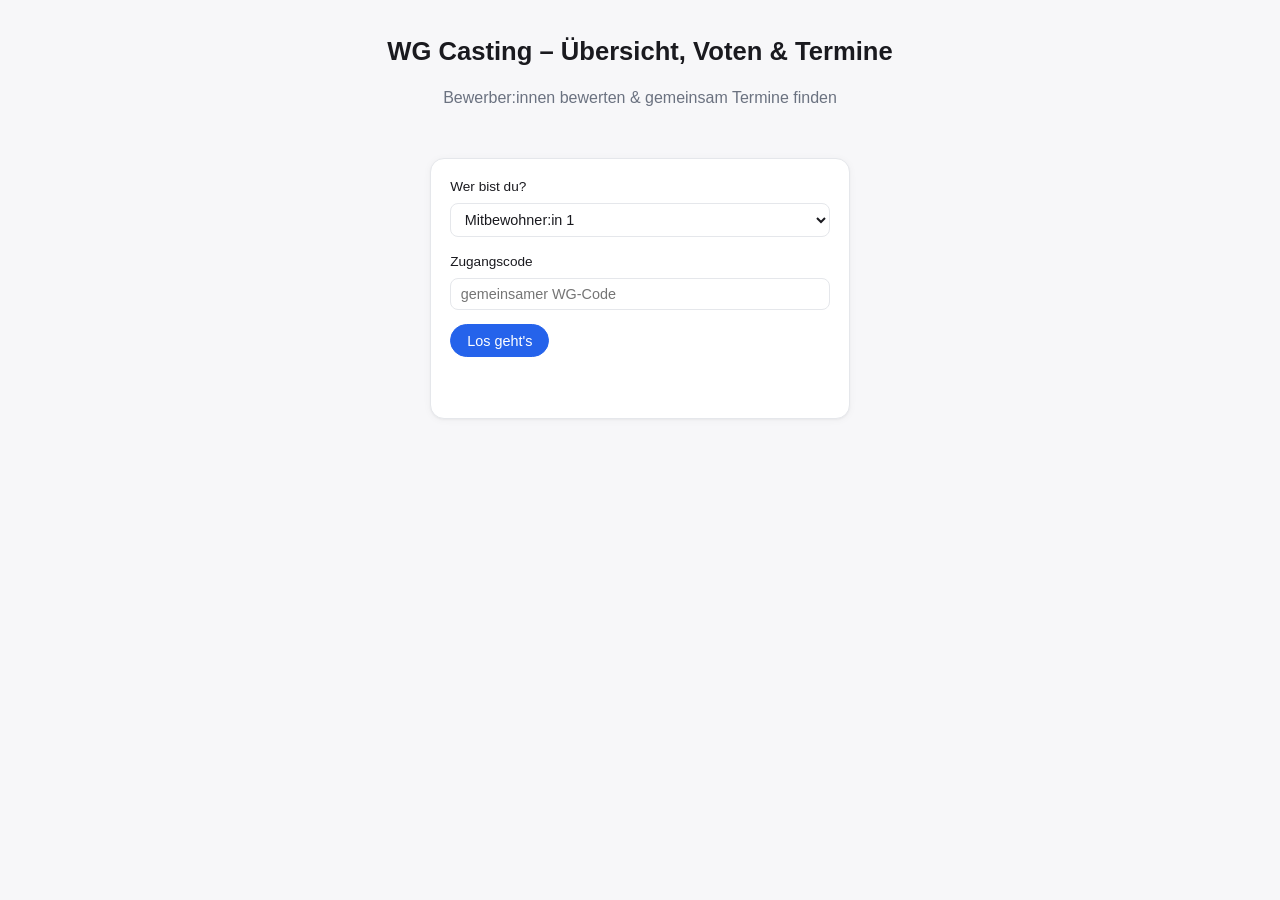
<file: tool/wg-tool.html>
<!DOCTYPE html>
<html lang="de">
<head>
<meta charset="UTF-8">
<meta name="viewport" content="width=device-width, initial-scale=1.0, viewport-fit=cover">
<meta name="robots" content="noindex, nofollow">
<meta name="theme-color" content="#f7f7f9" media="(prefers-color-scheme: light)">
<meta name="theme-color" content="#0b0d12" media="(prefers-color-scheme: dark)">
<meta name="apple-mobile-web-app-capable" content="yes">
<meta name="mobile-web-app-capable" content="yes">
<meta name="apple-mobile-web-app-status-bar-style" content="black-translucent">
<meta name="apple-mobile-web-app-title" content="WG Casting">
<meta name="format-detection" content="telephone=no">
<link rel="icon" href="[data-uri]">
<link rel="apple-touch-icon" href="[data-uri]">
<title>WG Casting – Übersicht, Voten &amp; Termine</title>
<style>
:root {
  --bg: #f7f7f9; --card-bg: #ffffff; --text: #1a1a1f; --muted: #6b7280;
  --border: #e5e7eb; --accent: #2563eb; --row-hover: rgba(0,0,0,0.035);
  --detail-bg: rgba(0,0,0,0.02); --sun-bg: rgba(0,0,0,0.075);
  --shadow: 0 1px 2px rgba(0,0,0,0.04), 0 1px 8px rgba(0,0,0,0.04);
  --good: #16a34a; --warn: #d97706;
  color-scheme: light dark;
}
@media (prefers-color-scheme: dark) {
  :root {
    --bg: #0b0d12; --card-bg: #14161c; --text: #e8e8ec; --muted: #9aa0aa;
    --border: #262a33; --accent: #60a5fa; --row-hover: rgba(255,255,255,0.045);
    --detail-bg: rgba(255,255,255,0.025); --sun-bg: rgba(255,255,255,0.07);
    --shadow: 0 1px 2px rgba(0,0,0,0.3), 0 1px 8px rgba(0,0,0,0.3);
    --good: #22c55e; --warn: #f59e0b;
  }
}
* { box-sizing: border-box; }
body {
  margin: 0; padding: 2rem 1.25rem 4rem; background: var(--bg); color: var(--text);
  font-family: -apple-system, BlinkMacSystemFont, "Segoe UI", Roboto, Helvetica, Arial, sans-serif;
  line-height: 1.5;
}
.wrap { max-width: 1100px; margin: 0 auto; }
.page-header { text-align: center; margin-bottom: 1.25rem; }
.page-header h1 { font-size: 1.6rem; margin: 0 0 .25rem; }
.muted { color: var(--muted); }
h3 { margin: .2rem 0 .4rem; font-size: 1rem; }
.card {
  background: var(--card-bg); border: 1px solid var(--border); border-radius: 14px;
  box-shadow: var(--shadow); padding: 1.1rem 1.2rem; margin-bottom: 1.1rem;
}
button { font-family: inherit; }
.btn {
  border: 1px solid var(--border); background: var(--card-bg); color: var(--text);
  border-radius: 999px; padding: .45rem 1rem; font-size: .9rem; cursor: pointer;
  transition: transform .1s ease, border-color .1s ease;
}
.btn:hover { transform: translateY(-1px); }
.btn.primary { background: var(--accent); border-color: var(--accent); color: #fff; }
.btn.active { border-color: var(--accent); box-shadow: 0 0 0 1px var(--accent) inset; font-weight: 600; }
.btn.btn-danger { background: #dc2626; border-color: #dc2626; color: #fff; }
.btn.btn-danger:hover { background: #b91c1c; border-color: #b91c1c; }
.del-list { display: flex; flex-direction: column; gap: .3rem; margin: .6rem 0; max-height: 45vh; overflow-y: auto; }
.del-row { display: flex; align-items: center; gap: .6rem; padding: .4rem .5rem; border: 1px solid var(--border); border-radius: 8px; cursor: pointer; }
.del-row input { width: auto; }
input, select, textarea {
  font-family: inherit; font-size: .9rem; color: var(--text); background: var(--card-bg);
  border: 1px solid var(--border); border-radius: 8px; padding: .45rem .6rem;
}
textarea { width: 100%; resize: vertical; min-height: 2.2rem; }
label { font-size: .85rem; }
.badge { display:inline-block; font-size:.72rem; padding:.1rem .55rem; border-radius:999px;
  color:#fff; background: var(--badge-color, #64748b); }

/* ---- Identity gate ---- */
#gate { max-width: 420px; margin: 3rem auto; }
#gate .row { display: flex; flex-direction: column; gap: .35rem; margin-bottom: .9rem; }
.err { color: #dc2626; font-size: .85rem; min-height: 1rem; }

/* ---- Tabs ---- */
.tabs { display: flex; gap: .5rem; justify-content: center; margin-bottom: 1.25rem; flex-wrap: wrap; }
.who { text-align: center; margin-bottom: 1rem; font-size: .9rem; }
.who b { color: var(--accent); }

/* ---- Applicant cards (Übersicht) ---- */
.appl { border-top: 1px solid var(--border); padding: 1rem 0; }
.appl:first-child { border-top: none; padding-top: .2rem; }
.appl-head { display: grid; grid-template-columns: auto 1fr auto; gap: .4rem 1rem; align-items: start; }
.appl-chev { align-self: stretch; display: flex; align-items: center; justify-content: center;
  width: 2.4rem; cursor: pointer; border-radius: 10px; color: var(--muted);
  background: var(--border); transition: background .15s ease, color .15s ease; }
.appl-chev:hover { background: var(--accent); color: #fff; }
.appl-chev .chev { font-size: 1.7rem; line-height: 1; transition: transform .15s ease; display: inline-block; }
.appl.open .appl-chev .chev { transform: rotate(90deg); }
.appl-title { display: flex; align-items: center; gap: .5rem; flex-wrap: wrap; cursor: pointer; }
.appl-name { font-weight: 600; font-size: 1.05rem; }
.facts { font-size: .8rem; color: var(--muted); margin: .15rem 0 0; }
.detail-grid .facts { grid-column: 1 / -1; margin: 0 0 .2rem; }
.rate-box { text-align: right; }
.stars { font-size: 1.4rem; letter-spacing: 2px; user-select: none; white-space: nowrap; }
.star { cursor: pointer; color: var(--muted); opacity: .4; }
.star.on { color: #f5b301; opacity: 1; }
.voter-chips { grid-column: 1 / -1; display: flex; flex-wrap: wrap;
  gap: .3rem .4rem; margin-top: .5rem; }
.chip { font-size: .72rem; border: 1px solid var(--border); border-radius: 999px;
  padding: .1rem .5rem; color: var(--muted); white-space: nowrap; max-width: 100%;
  overflow: hidden; text-overflow: ellipsis; }
.chip .g { color: #f5b301; }
.my-comment { grid-column: 1 / -1; margin-top: .5rem; display: flex; align-items: flex-start; gap: .5rem; }
.comment-body { flex: 1; min-width: 0; }
.comment-toggle { background: none; border: none; color: var(--muted);
  cursor: pointer; padding: 0; display: inline-flex; align-items: center; gap: .3rem; }
.comment-toggle:hover { color: var(--accent); }
.comment-toggle svg { display: block; }
.comment-toggle-label { font-size: .72rem; }
.comment-editor { margin-top: .35rem; }
.comment-actions { display: flex; gap: .5rem; margin-top: .4rem; }
.comment-actions .btn { font-size: .8rem; padding: .3rem .8rem; }
.comments { margin: 0; }
.comment-line { font-size: .82rem; margin: .15rem 0; }
.comment-line b { color: var(--text); }
.saved { font-size: .75rem; color: var(--good); opacity: 0; transition: opacity .2s; }
.saved.show { opacity: 1; }
.detail-grid { grid-column: 1 / -1; display: grid; grid-template-columns: repeat(3, 1fr);
  gap: 1rem; margin-top: .8rem; padding-top: .8rem; border-top: 1px dashed var(--border); }
.detail-grid ul { margin: .2rem 0; padding-left: 1.1rem; }
.detail-grid li { font-size: .85rem; margin: .15rem 0; }
.detail-grid.hidden { display: none; }
@media (max-width: 720px) { .detail-grid { grid-template-columns: 1fr; } }
.info-row { grid-column: 1 / -1; display: flex; align-items: center; gap: .45rem; margin-top: .2rem; }
.info-btn {
  width: 1.4rem; height: 1.4rem; flex: 0 0 auto; border-radius: 999px;
  border: 1px solid var(--border); background: var(--detail-bg); color: var(--muted);
  font-family: Georgia, "Times New Roman", serif; font-style: italic; font-weight: 700;
  font-size: .92rem; line-height: 1; cursor: pointer;
  display: inline-flex; align-items: center; justify-content: center; padding: 0;
}
.info-btn:hover { color: var(--text); border-color: var(--muted); }
.info-label { font-size: .78rem; color: var(--muted); }
.fulltext {
  white-space: pre-wrap; word-break: break-word; font-size: .88rem; line-height: 1.55;
  max-height: 60vh; overflow-y: auto; margin-top: .6rem; padding: .8rem .9rem;
  background: var(--detail-bg); border: 1px solid var(--border); border-radius: 10px;
}

/* ---- Scheduling grid ---- */
.sched-controls { display: flex; flex-wrap: wrap; gap: .6rem; align-items: center; margin-bottom: .8rem; }
.grid-scroll { overflow-x: auto; border: 1px solid var(--border); border-radius: 10px; -webkit-overflow-scrolling: touch; }
table.grid { border-collapse: collapse; font-size: .72rem; }
table.grid th, table.grid td { border: 1px solid var(--border); text-align: center; }
table.grid th { padding: .3rem .35rem; white-space: nowrap; background: var(--detail-bg); position: sticky; top: 0; z-index: 2; }
table.grid td.time { position: sticky; left: 0; background: var(--detail-bg); white-space: nowrap; padding: .15rem .4rem; z-index: 1; font-variant-numeric: tabular-nums; }
table.grid th.corner { position: sticky; left: 0; top: 0; z-index: 4; }
table.grid th.sun { background: var(--sun-bg); }
table.grid td.cell { width: 34px; height: 22px; cursor: pointer; touch-action: pan-x; user-select: none; -webkit-user-select: none; position: relative; }
table.grid td.cell.sun { background: var(--sun-bg); }
table.grid td.cell.mine { background: var(--accent); }
/* Zellen, für die einer Bewerber:in ein Termin vorgeschlagen/bestätigt wurde */
table.grid td.cell.cell-proposed { box-shadow: inset 0 0 0 3px #2563eb; }
table.grid td.cell.cell-confirmed { background: #800020 !important; box-shadow: inset 0 0 0 3px #800020; }
.cell-tag { position: absolute; inset: 0; display: flex; align-items: center; justify-content: center;
  font-size: .68rem; font-weight: 900; line-height: 1; letter-spacing: -.03em; color: #12285e;
  pointer-events: none; text-shadow: 0 0 2px rgba(255,255,255,.7); }
.cell-confirmed .cell-tag { color: #fff; text-shadow: none; }
/* Zusammenfassung: wem welcher Termin vorgeschlagen wurde */
#propBox { margin-top: .9rem; }
#propBox h4 { margin: 0 0 .45rem; font-size: .9rem; }
.prop-line { display: flex; align-items: baseline; gap: .5rem; flex-wrap: wrap; padding: .3rem 0; border-top: 1px solid var(--border); font-size: .85rem; }
.prop-line:first-of-type { border-top: none; }
.prop-name { font-weight: 600; }
.prop-badge { font-size: .68rem; font-weight: 700; padding: .05rem .45rem; border-radius: 999px; white-space: nowrap; }
.prop-badge.is-proposed { background: #dbeafe; color: #1e40af; }
.prop-badge.is-confirmed { background: #f6dde2; color: #800020; }
.legend { display: flex; gap: .8rem; align-items: center; flex-wrap: wrap; font-size: .78rem; margin-top: .6rem; }
.swatch { display: inline-block; width: 16px; height: 16px; border-radius: 3px; border: 1px solid var(--border); vertical-align: middle; margin-right: .3rem; }
.best { margin-top: 1.2rem; }
.best ol { margin: .4rem 0 0; padding-left: 1.2rem; }
.best li { margin: .2rem 0; }
.best .cnt { font-weight: 700; }

/* ---- Ranking ---- */
.rank { margin-top: 1.4rem; padding-top: 1rem; border-top: 1px solid var(--border); }
.rank-item { display: grid; grid-template-columns: auto 1fr auto; gap: .2rem .7rem; align-items: baseline;
  padding: .5rem 0; border-top: 1px solid var(--border); }
.rank-item:first-of-type { border-top: none; }
.rank-pos { font-weight: 700; color: var(--muted); font-variant-numeric: tabular-nums; }
.rank-name { font-weight: 600; }
.rank-score .avg { font-weight: 700; }
.rank-chips { grid-column: 2 / -1; }

/* ---- Nächste Schritte (Banner) ---- */
.steps-title { font-size: .78rem; text-transform: uppercase; letter-spacing: .05em; color: var(--muted); margin-bottom: .5rem; }
.steps { display: flex; flex-wrap: wrap; gap: .5rem; }
.step {
  border: 1px solid var(--border); border-radius: 999px; padding: .4rem .85rem;
  font-size: .85rem; cursor: pointer; background: var(--card-bg); color: var(--text);
  display: inline-flex; align-items: center; gap: .4rem;
}
.step:hover { transform: translateY(-1px); }
.step .n { font-weight: 700; }
.step.hot { border-color: #f97316; color: #f97316; }
.step.warn { border-color: var(--warn); color: var(--warn); }
.step.info { color: var(--muted); cursor: default; }
.step.done-note { color: var(--good); border-color: var(--good); cursor: default; }

/* ---- Meeting-Status in der Rangliste ---- */
.rank-item { position: relative; }
.rank-action { grid-column: 2 / -1; display: flex; align-items: center; gap: .5rem; flex-wrap: wrap; margin-top: .25rem; }
.mstate { font-size: .78rem; padding: .12rem .55rem; border-radius: 999px; border: 1px solid var(--border); color: var(--muted); }
.mstate.ready { color: #f97316; border-color: #f97316; font-weight: 600; }
.mstate.proposed { color: var(--accent); border-color: var(--accent); }
.mstate.stale { color: var(--warn); border-color: var(--warn); }
.mstate.confirmed { color: var(--good); border-color: var(--good); font-weight: 600; }
.act-btn { border: 1px solid var(--accent); background: var(--accent); color: #fff; border-radius: 999px;
  padding: .3rem .8rem; font-size: .82rem; cursor: pointer; }
.act-btn.ghost { background: transparent; color: var(--accent); }
.act-btn.mini { padding: .18rem .6rem; font-size: .76rem; }
.rank-item.closed { opacity: .5; }

/* ---- Eindrücke-Board (Ablage links + Stufen zum Reinziehen) ---- */
.impr-intro { font-size: .85rem; color: var(--muted); margin: 0 0 1rem; }
.impr-board { display: flex; gap: 1rem; align-items: flex-start; }
.impr-pool { flex: 0 0 230px; align-self: stretch; }
.impr-tiers { flex: 1; min-width: 0; display: flex; flex-direction: column; gap: .8rem; }

/* Drop-Zonen (Ablage + Stufen) */
.impr-zone { border: 1px solid var(--border); border-radius: 12px; background: var(--detail-bg);
  padding: .55rem .6rem; transition: border-color .12s, background .12s; }
.impr-zone.drop-hover { border-color: var(--accent); background: color-mix(in srgb, var(--accent) 12%, var(--card-bg)); }
.impr-zone-head { display: flex; align-items: center; gap: .5rem; margin: 0 0 .5rem; }
.impr-zone-badge { font-size: .72rem; font-weight: 700; letter-spacing: .04em; text-transform: uppercase;
  color: var(--muted); white-space: nowrap; }
.impr-zone-rule { flex: 1; height: 1px; background: var(--border); }
.impr-zone-empty { font-size: .78rem; color: var(--muted); padding: .6rem .3rem; text-align: center; }
.impr-pool .impr-zone { min-height: 140px; }
.impr-tiers .impr-zone { min-height: 92px; }
.impr-tier1 { border-left: 3px solid var(--good); }
.impr-tier2 { border-left: 3px solid var(--warn); }
.impr-tier3 { border-left: 3px solid var(--muted); }

.impr-pool .impr-cards { display: flex; flex-direction: column; gap: .5rem; }
.impr-tiers .impr-cards { display: grid; grid-template-columns: repeat(auto-fill, minmax(230px, 1fr)); gap: .6rem; }

.impr-card { position: relative; border: 1px solid var(--border); border-radius: 12px; background: var(--card-bg);
  box-shadow: var(--shadow); padding: 1.4rem .8rem .7rem; display: flex; flex-direction: column; gap: .45rem;
  cursor: grab; }
.impr-card.compact { padding: 1.4rem .7rem .6rem; }
.impr-card.dragging { opacity: .45; }
.impr-grip { position: absolute; top: .3rem; right: .45rem; color: var(--muted); font-size: .9rem; cursor: grab; user-select: none; }
.impr-timer { position: absolute; top: -.7rem; left: .7rem; font-size: .7rem; font-weight: 600;
  padding: .16rem .55rem; border-radius: 999px; border: 1px solid var(--border); background: var(--card-bg);
  color: var(--muted); box-shadow: var(--shadow); white-space: nowrap; }
.impr-timer.ok { color: var(--good); border-color: var(--good); }
.impr-timer.warn { color: var(--warn); border-color: var(--warn); }
.impr-timer.over { color: #dc2626; border-color: #dc2626; }
.impr-name-row { display: flex; align-items: center; gap: .4rem; }
.impr-name { font-weight: 700; font-size: .95rem; }
.impr-card .info-btn { width: 1.25rem; height: 1.25rem; font-size: .8rem; }
.impr-card .my-comment { margin-top: .15rem; }
.impr-card .comment-line.muted { font-size: .78rem; }
.impr-facts { font-size: .76rem; color: var(--muted); }
.impr-date { display: flex; align-items: center; gap: .4rem; font-size: .78rem; color: var(--muted); flex-wrap: wrap; }
.impr-date input { padding: .28rem .4rem; font-size: .8rem; }
.impr-note { width: 100%; min-height: 3rem; font-size: .84rem; }
.impr-note-lbl { font-size: .76rem; color: var(--muted); }
.impr-saved { font-size: .76rem; color: var(--good); opacity: 0; transition: opacity .2s; }
.impr-saved.show { opacity: 1; }
.impr-addtier { margin-top: .3rem; }
.impr-move-row { display: flex; align-items: center; gap: .4rem; }
.impr-move-lbl { font-size: .76rem; color: var(--muted); }
.impr-mover { flex: 1; min-width: 0; padding: .3rem .45rem; font-size: .82rem; cursor: pointer; }

@media (max-width: 720px) {
  .impr-board { flex-direction: column; gap: .7rem; }
  .impr-pool { flex: 1 1 auto; align-self: auto; width: 100%; }
  /* Karten volle Breite, größere Tap-Ziele; Grip ausblenden (kein Drag auf Touch). */
  .impr-tiers .impr-cards, .impr-pool .impr-cards { grid-template-columns: 1fr; display: grid; }
  .impr-card { cursor: default; padding-top: 1.5rem; }
  .impr-mover { font-size: 16px; padding: .5rem .55rem; }   /* kein iOS-Zoom, gut tippbar */
  .impr-move-lbl { font-size: .8rem; }
  .impr-tiers .impr-zone, .impr-pool .impr-zone { min-height: 64px; }
}
/* Auf Touch-Geräten (kein Hover) ist Drag&Drop nicht nutzbar -> Griff verbergen. */
@media (hover: none) and (pointer: coarse) {
  .impr-grip { display: none; }
  .impr-card { cursor: default; }
}

/* ---- Modal ---- */
.modal { position: fixed; inset: 0; background: rgba(0,0,0,.5); display: flex; align-items: center; justify-content: center; padding: 1rem; z-index: 50; }
.modal-box { background: var(--card-bg); border: 1px solid var(--border); border-radius: 14px; box-shadow: var(--shadow);
  max-width: 520px; width: 100%; max-height: 88vh; overflow-y: auto; padding: 1.3rem 1.4rem; position: relative; }
.modal-box h3 { margin-top: 0; }
.modal-x { position: absolute; top: .6rem; right: .8rem; border: none; background: none; font-size: 1.4rem; color: var(--muted); cursor: pointer; line-height: 1; }
.slot-opt { display: flex; align-items: center; gap: .5rem; padding: .4rem .1rem; border-bottom: 1px solid var(--border); font-size: .9rem; }
.slot-opt:last-child { border-bottom: none; }
.slot-opt .cnt { color: var(--muted); font-size: .8rem; }
.slot-opt input[type=radio], .slot-opt input[type=checkbox] { width: 1.05rem; height: 1.05rem; }
.modal-actions { display: flex; gap: .6rem; flex-wrap: wrap; margin-top: 1rem; }
.msg-area { width: 100%; min-height: 7rem; margin-top: .6rem; font-size: .85rem; }
.owner-row { display: flex; align-items: center; gap: .5rem; margin: .8rem 0; font-size: .88rem; }
.hint-inline { font-size: .8rem; color: var(--muted); margin: .5rem 0; }

/* ---- Toolbar + Formulare (Bewerber:in hinzufügen / KI-Einstellungen) ---- */
.over-toolbar { display: flex; gap: .5rem; flex-wrap: wrap; margin-bottom: 1rem; }
.form-field { display: flex; flex-direction: column; gap: .25rem; margin: .7rem 0; }
.form-field label { font-size: .82rem; font-weight: 600; color: var(--muted); }
.form-field input, .form-field textarea, .form-field select {
  width: 100%; padding: .5rem .6rem; border: 1px solid var(--border); border-radius: 8px;
  background: var(--card-bg); color: inherit; font: inherit; box-sizing: border-box; }
.form-field textarea { min-height: 9rem; resize: vertical; }
.form-note { font-size: .8rem; color: var(--muted); margin: .3rem 0; }
.form-err { color: #dc2626; font-size: .85rem; margin: .5rem 0 0; min-height: 1.1em; }
.ai-badge { display: inline-block; font-size: .75rem; padding: .12rem .5rem; border-radius: 999px; }
.ai-on { background: #16a34a22; color: #16a34a; }
.ai-off { background: #dc262622; color: #dc2626; }

/* ---- Sterne in der Rangliste ---- */
.stars-inline { color: #f5b301; letter-spacing: 1px; font-size: 1rem; }

/* ---- Castings-Kalender ---- */
.cal-head { display: flex; align-items: center; justify-content: center; gap: 1rem; margin-bottom: .9rem; }
.cal-subscribe { display: flex; flex-wrap: wrap; gap: .5rem; justify-content: center; margin: 0 0 .3rem; }
.cal-subscribe .btn { font-size: .82rem; padding: .35rem .8rem; text-decoration: none; }
.cal-title { font-weight: 600; font-size: 1.1rem; min-width: 11rem; text-align: center; text-transform: capitalize; }
.cal-grid { display: grid; grid-template-columns: repeat(7, 1fr); gap: 4px; }
.cal-dow { text-align: center; font-size: .72rem; color: var(--muted); padding-bottom: .2rem; }
.cal-cell { min-height: 72px; border: 1px solid var(--border); border-radius: 8px; padding: .25rem; background: var(--detail-bg); }
.cal-cell.empty { border: none; background: transparent; }
.cal-cell.today { border-color: var(--accent); box-shadow: 0 0 0 1px var(--accent) inset; }
.cal-day { font-size: .75rem; color: var(--muted); margin-bottom: .15rem; }
.cal-evs { display: flex; flex-direction: column; gap: .15rem; }
.cal-ev { font-size: .72rem; background: var(--good); color: #06210f; border-radius: 5px; padding: .1rem .3rem;
  white-space: nowrap; overflow: hidden; text-overflow: ellipsis; }
.cal-ev-t { font-variant-numeric: tabular-nums; font-weight: 600; }
.cal-ev.met { opacity: .6; }
.cal-cell.cal-clickable { cursor: pointer; transition: border-color .12s ease, box-shadow .12s ease; }
.cal-cell.cal-clickable:hover { border-color: var(--accent); }
.cal-cell.cal-clickable:focus-visible { outline: 2px solid var(--accent); outline-offset: 1px; }
.day-ev { padding: .6rem 0; border-top: 1px solid var(--border); }
.day-ev:first-of-type { border-top: none; }
.day-ev-head { font-size: .95rem; }
.day-ev-time { font-variant-numeric: tabular-nums; font-weight: 600; color: var(--accent); }
.cal-list { margin-top: 1.4rem; padding-top: 1rem; border-top: 1px solid var(--border); }
.cal-list-item { font-size: .9rem; padding: .45rem 0; border-top: 1px solid var(--border); }
.cal-list-item:first-of-type { border-top: none; }
.cal-present { margin-top: .25rem; display: flex; flex-wrap: wrap; gap: .3rem; align-items: center; }
.cal-present .chip { font-size: .72rem; }
@media (max-width: 620px) {
  .cal-head { gap: .5rem; }
  .cal-title { font-size: 1rem; min-width: 0; flex: 1; }
  .cal-grid { gap: 3px; }
  .cal-dow { font-size: .66rem; }
  .cal-cell { min-height: 48px; padding: .15rem; border-radius: 6px; }
  .cal-cell.has-ev { background: color-mix(in srgb, var(--good) 16%, var(--detail-bg)); }
  .cal-day { font-size: .68rem; margin-bottom: .1rem; }
  /* Zu schmal für Text: Termine als farbige Punkte, Details in der Liste unten */
  .cal-evs { flex-direction: row; flex-wrap: wrap; gap: 2px; }
  .cal-ev { width: 6px; height: 6px; padding: 0; border-radius: 50%; overflow: visible; }
  .cal-ev-t, .cal-ev-n { display: none; }
}

.hidden { display: none !important; }
.notice { font-size: .8rem; color: var(--warn); text-align: center; margin-bottom: 1rem; }

/* ---- Touch-/Mobile-Feinschliff ---- */
html { -webkit-text-size-adjust: 100%; }
* { -webkit-tap-highlight-color: transparent; }
.btn:active { transform: scale(.96); }
#mainTabs .ti { margin-right: .35rem; }
#mainTabs .tl { vertical-align: middle; }
.only-touch { display: none; }
@media (hover: none) and (pointer: coarse) {
  .only-touch { display: inline; }
  .only-mouse { display: none; }
  .btn { min-height: 42px; }
  .stars { font-size: 1.9rem; letter-spacing: 5px; }
  .star { padding: 0 .05rem; }
  table.grid td.cell { height: 30px; min-width: 40px; }
}

@media (max-width: 640px) {
  body {
    padding: calc(.75rem + env(safe-area-inset-top)) 0 calc(5.25rem + env(safe-area-inset-bottom));
  }
  .wrap { padding: 0 .9rem; }
  .page-header { margin-bottom: 1rem; }
  .page-header h1 { font-size: 1.2rem; line-height: 1.25; }
  .page-header p { font-size: .82rem; }
  .card { padding: 1rem .95rem; border-radius: 16px; margin-bottom: .9rem; }
  input, select, textarea { font-size: 16px; }        /* verhindert Auto-Zoom auf iOS */
  .btn { padding: .55rem 1rem; }

  /* Untere App-Navigation (wie in einer nativen App) */
  #mainTabs {
    position: fixed; left: 0; right: 0; bottom: 0; z-index: 45;
    margin: 0; gap: 0; flex-wrap: nowrap; justify-content: space-around;
    background: var(--card-bg); border-top: 1px solid var(--border);
    padding: .4rem .25rem calc(.4rem + env(safe-area-inset-bottom));
    box-shadow: 0 -2px 16px rgba(0,0,0,.08);
    backdrop-filter: saturate(1.1);
  }
  #mainTabs .btn {
    flex: 1; border: none; background: none; box-shadow: none; border-radius: 12px;
    display: flex; flex-direction: column; align-items: center; gap: .1rem;
    padding: .35rem .2rem; font-size: .66rem; color: var(--muted); min-height: 0;
    transition: color .12s ease, transform .1s ease;
  }
  #mainTabs .btn:active { transform: scale(.9); }
  #mainTabs .btn.active { color: var(--accent); font-weight: 700; background: none; box-shadow: none; }
  #mainTabs .ti { margin: 0; font-size: 1.35rem; line-height: 1; }

  /* Modale werden zu Bottom-Sheets */
  .modal { align-items: flex-end; padding: 0; }
  .modal-box {
    max-width: 100%; width: 100%; border-radius: 20px 20px 0 0; max-height: 92vh;
    padding: 1.2rem 1.15rem calc(1.4rem + env(safe-area-inset-bottom));
    animation: sheet-up .24s cubic-bezier(.2,.8,.2,1);
  }
  @keyframes sheet-up { from { transform: translateY(100%); } to { transform: translateY(0); } }

  .tabs { gap: .4rem; }
  .over-toolbar .btn { flex: 1 1 auto; }
  .detail-grid { gap: .7rem; }
}
@media (prefers-reduced-motion: reduce) {
  .modal-box { animation: none; }
  .btn:active, #mainTabs .btn:active { transform: none; }
}
</style>
</head>
<body>
<div class="wrap">
  <header class="page-header">
    <h1>WG Casting – Übersicht, Voten &amp; Termine</h1>
    <p class="muted">Bewerber:innen bewerten &amp; gemeinsam Termine finden</p>
  </header>

  <div id="mockNotice" class="notice hidden">⚙️ Testmodus (kein Backend verbunden) – Eingaben bleiben nur lokal in diesem Browser. <button id="resetBtn" class="btn" style="padding:.15rem .6rem;font-size:.72rem;margin-left:.4rem">🧪 Testdaten zurücksetzen</button></div>

  <!-- Identity gate -->
  <section id="gate" class="card">
    <div class="row">
      <label for="whoSel">Wer bist du?</label>
      <select id="whoSel"></select>
    </div>
    <div class="row">
      <label for="codeInp">Zugangscode</label>
      <input id="codeInp" type="password" autocomplete="off" placeholder="gemeinsamer WG-Code">
    </div>
    <button id="enterBtn" class="btn primary">Los geht's</button>
    <p class="err" id="gateErr"></p>
  </section>

  <!-- App -->
  <main id="app" class="hidden">
    <p class="who">Angemeldet als <b id="whoLabel"></b> · <button id="switchBtn" class="btn" style="padding:.15rem .6rem;font-size:.75rem">wechseln</button></p>
    <nav class="tabs" id="mainTabs">
      <button class="btn active" data-tab="over"><span class="ti">👥</span><span class="tl">Übersicht</span></button>
      <button class="btn" data-tab="sched"><span class="ti">📅</span><span class="tl">Termine</span></button>
      <button class="btn" data-tab="cal"><span class="ti">📆</span><span class="tl">Castings</span></button>
      <button class="btn" data-tab="impr"><span class="ti">💭</span><span class="tl">Eindrücke</span></button>
    </nav>

    <!-- Übersicht + Voten -->
    <section id="tab-over" class="card">
      <div class="over-toolbar">
        <button class="btn" id="addApplBtn">➕ Bewerber:in hinzufügen</button>
        <button class="btn" id="delApplBtn">🗑️ Bewerber:in löschen</button>
        <button class="btn" id="aiSettingsBtn" style="font-size:.8rem">⚙️ KI-Einstellungen</button>
      </div>
      <div id="applList"><p class="muted">Lade Bewerber:innen …</p></div>
    </section>

    <!-- Termine -->
    <section id="tab-sched" class="hidden">
      <div class="card" id="nextStepsCard">
        <div class="steps-title">Nächste Schritte</div>
        <div class="steps" id="steps"></div>
      </div>
      <div class="card">
        <div class="sched-controls">
          <div class="tabs" style="margin:0">
            <button class="btn active" id="viewAll" style="font-size:.82rem;padding:.35rem .8rem">Überblick &amp; beste Termine</button>
            <button class="btn" id="viewMine" style="font-size:.82rem;padding:.35rem .8rem">Meine Verfügbarkeit</button>
          </div>
          <span class="saved" id="schedSaved">gespeichert ✓</span>
        </div>
        <p class="muted" id="schedHint" style="font-size:.8rem;margin-top:0">Trag deine <b>allgemeine</b> Verfügbarkeit für die nächsten <b>3 Wochen</b> ein (gilt für alle Kennenlern-Termine). <span class="only-touch">Tippen zum Markieren, senkrecht ziehen für mehrere, waagerecht wischen zum Blättern.</span><span class="only-mouse">Ziehen zum Markieren.</span> Wird automatisch gespeichert.</p>
        <div class="grid-scroll"><div id="gridHost"></div></div>
        <div class="legend" id="legend"></div>
        <div id="propBox" class="hidden"></div>
        <div class="best hidden" id="bestBox"></div>
        <div class="rank hidden" id="rankBox"></div>
      </div>
    </section>

    <!-- Castings-Kalender -->
    <section id="tab-cal" class="hidden">
      <div class="card" id="calCard"></div>
    </section>

    <!-- Eindrücke zu eingeladenen Kandidat:innen -->
    <section id="tab-impr" class="hidden">
      <div class="card" id="imprCard"></div>
    </section>
  </main>
</div>

<!-- Modal (Termine vorschlagen / Antwort / bestätigen) -->
<div id="modal" class="modal hidden">
  <div class="modal-box">
    <button class="modal-x" id="modalX" aria-label="schließen">×</button>
    <div id="modalBody"></div>
  </div>
</div>

<script>
// ======================================================================
//  KONFIGURATION  – hier anpassen
// ======================================================================
const CONFIG = {
  // Selbst gehostetes Backend (Flask, siehe tool/server/). Gleiche Herkunft
  // wie die Seite -> einfach "/api". Beim Öffnen per Doppelklick (file://)
  // läuft die Seite automatisch im lokalen Testmodus (kein Backend nötig).
  APPS_SCRIPT_URL: "/api",

  // Gemeinsamer Zugangscode – MUSS mit ACCESS_CODE in Code.gs übereinstimmen.
  ACCESS_CODE: "wg-casting",

  // Die 5 Mitbewohner:innen, die voten & Termine abstimmen. Bitte umbenennen!
  FLATMATES: ["Mitbewohner:in 1", "Mitbewohner:in 2", "Mitbewohner:in 3", "Mitbewohner:in 4", "Mitbewohner:in 5"],

  // Terminraster (allgemeine Verfügbarkeit)
  DAYS_AHEAD: 21,     // wie viele Tage ab heute (3 Wochen)
  START_HOUR: 9,      // erster Slot
  END_HOUR: 21,       // exklusives Ende -> letzter Slot ist 20:00 (20-21 Uhr)
  SLOT_MIN: 60,       // Slotlänge in Minuten (30 oder 60 empfohlen)

  // Workflow: ab wie vielen Stimmen gilt jemand als "bereit zum Einladen",
  // und nach wie vielen Tagen ohne Antwort wird zum Nachfassen genudged.
  READY_MIN_VOTES: 3,
  FOLLOWUP_DAYS: 3,

  // Fallback-Bewerberliste, falls applicants.json nicht geladen werden kann
  // (z.B. beim lokalen Öffnen per Doppelklick). Auf dem echten Server wird
  // applicants.json genutzt.
  FALLBACK_APPLICANTS: [
    { name: "Lina", status: "Beworben", studium_beruf: "FSJ", alter: 18 },
    { name: "Julia", status: "Beworben" },
    { name: "Jasmin", status: "Beworben" },
    { name: "Amy", status: "Beworben" },
    { name: "Raghavi", status: "Beworben" }
  ]
};
// ======================================================================

// Allgemeine Verfügbarkeit wird unter diesem festen Schlüssel gespeichert
// (nicht mehr pro Bewerber:in).
const GENERAL_KEY = "__ALLGEMEIN__";

// Eindrücke-Board: 2-Wochen-Frist zum Nachfassen; POOL_TIER kennzeichnet die
// Ablage links (noch nicht in eine Stufe einsortiert). Fest 3 Stufen.
const WRITE_WINDOW_DAYS = 14;
const POOL_TIER = -1;
const NUM_TIERS = 5;

const STATUS_COLORS = {
  "Zugesagt": "#16a34a", "Kennengelernt": "#0d9488", "Vor-Ort-Besuch geplant": "#d97706",
  "Online-Kennenlernen geplant": "#6366f1", "Beworben": "#64748b", "Abgesagt": "#dc2626",
  "Abgesprungen": "#78716c"
};

const MOCK = location.protocol === "file:" || !CONFIG.APPS_SCRIPT_URL || CONFIG.APPS_SCRIPT_URL.indexOf("PASTE_") === 0;
const $ = sel => document.querySelector(sel);
const el = (tag, cls, txt) => { const e = document.createElement(tag); if (cls) e.className = cls; if (txt != null) e.textContent = txt; return e; };

let ME = localStorage.getItem("wg_me") || "";
let STATE = { votes: [], avail: [], meetings: [], impressions: [] };
let APPLICANTS = [];
let AI = { aiConfigured: false, aiModel: "" };   // KI-Status (Gemini) vom Backend
let openCards = {};   // name -> bool (Detail aufgeklappt)

// -------- Netzwerk / Mock --------
function mockKey() { return "wg_mock_state"; }
function mockLoad() {
  try { const s = JSON.parse(localStorage.getItem(mockKey())) || {}; return { votes: s.votes || [], avail: s.avail || [], meetings: s.meetings || [], impressions: s.impressions || [], applicants: s.applicants || null }; }
  catch (e) { return { votes: [], avail: [], meetings: [], impressions: [], applicants: null }; }
}
function mockSave(s) { localStorage.setItem(mockKey(), JSON.stringify(s)); }
function mockUpsert(list, applicant, voter, fields) {
  let row = list.find(r => r.applicant === applicant && r.voter === voter);
  if (!row) { row = { applicant, voter }; list.push(row); }
  Object.assign(row, fields, { updated: new Date().toISOString() });
}
function mockUpsertMeeting(list, applicant, fields) {
  let row = list.find(r => r.applicant === applicant);
  if (!row) { row = { applicant }; list.push(row); }
  Object.assign(row, fields, { updated: new Date().toISOString() });
}
function mockUpsertImpression(list, applicant, fields) {
  let row = list.find(r => r.applicant === applicant);
  if (!row) { row = { applicant }; list.push(row); }
  Object.assign(row, fields, { updated: new Date().toISOString() });
}
async function api(action, payload = {}) {
  if (MOCK) {
    const s = mockLoad();
    if (action === "state") return { ok: true, votes: s.votes, avail: s.avail, meetings: s.meetings, impressions: s.impressions };
    if (action === "applicants") return { ok: true, applicants: s.applicants || CONFIG.FALLBACK_APPLICANTS };
    if (action === "config") return { ok: true, aiConfigured: false, aiModel: "(Testmodus – keine KI)" };
    if (action === "set_config") return { ok: true, aiConfigured: false, aiModel: "(Testmodus)" };
    if (action === "add_applicant") {
      const list = s.applicants || CONFIG.FALLBACK_APPLICANTS.slice();
      const app = { id: "m" + Date.now().toString(36), name: payload.name || "Neue:r Bewerber:in", status: "Beworben",
        alter: payload.alter || "", studium_beruf: "", kennenlernen: "", einzug: "", eindruck: "",
        situation: payload.text ? [payload.text.slice(0, 200)] : [], person: [], erwartung: [],
        bewerbertext: payload.text || "" };
      list.push(app); s.applicants = list; mockSave(s);
      return { ok: true, applicant: app, raw: "(Testmodus: kein KI-Text)" };
    }
    if (action === "delete_applicant") {
      const ids = payload.ids || payload.names || (payload.applicant ? [payload.applicant] : []);
      const list = s.applicants || CONFIG.FALLBACK_APPLICANTS.slice();
      // Im Testmodus dient der Name als id.
      const match = x => ids.includes(x.id) || ids.includes(x.name);
      const matchRef = ref => ids.includes(ref);
      s.applicants = list.filter(a => !match(a));
      s.votes = (s.votes || []).filter(v => !matchRef(v.applicant));
      s.avail = (s.avail || []).filter(v => !matchRef(v.applicant));
      s.meetings = (s.meetings || []).filter(m => !matchRef(m.applicant));
      s.impressions = (s.impressions || []).filter(m => !matchRef(m.applicant));
      mockSave(s);
      return { ok: true, deleted: ids };
    }
    if (action === "vote") { mockUpsert(s.votes, payload.applicant, payload.voter, { rating: payload.rating, comment: payload.comment }); mockSave(s); return { ok: true }; }
    if (action === "avail") { mockUpsert(s.avail, payload.applicant, payload.voter, { slotsJSON: payload.slots }); mockSave(s); return { ok: true }; }
    if (action === "meeting") { const { applicant, ...rest } = payload; mockUpsertMeeting(s.meetings, applicant, rest); mockSave(s); return { ok: true }; }
    if (action === "impression") { const { applicant, ...rest } = payload; mockUpsertImpression(s.impressions, applicant, rest); mockSave(s); return { ok: true }; }
    return { ok: false, error: "unknown" };
  }
  const body = Object.assign({ action, code: CONFIG.ACCESS_CODE }, payload);
  const res = await fetch(CONFIG.APPS_SCRIPT_URL, { method: "POST", body: JSON.stringify(body) });
  return res.json();
}
async function refreshState() {
  const r = await api("state");
  if (r && r.ok) { STATE.votes = r.votes || []; STATE.avail = r.avail || []; STATE.meetings = r.meetings || []; STATE.impressions = r.impressions || []; }
}
async function loadApplicants() {
  // Bewerber:innen kommen jetzt aus dem Backend (Quelle der Wahrheit).
  try {
    const r = await api("applicants");
    if (r && r.ok && Array.isArray(r.applicants)) { APPLICANTS = r.applicants; ensureIds(); return; }
  } catch (e) { /* Backend nicht erreichbar -> Fallback */ }
  try {
    const res = await fetch("applicants.json", { cache: "no-store" });
    if (res.ok) { APPLICANTS = await res.json(); ensureIds(); return; }
  } catch (e) { /* file:// oder fehlt -> Fallback */ }
  APPLICANTS = CONFIG.FALLBACK_APPLICANTS;
  ensureIds();
}
// Fallback/Testmodus haben evtl. keine id -> Name als id verwenden (dort eindeutig).
function ensureIds() { APPLICANTS.forEach(a => { if (!a.id) a.id = a.name; }); }
async function loadAiConfig() {
  try { const r = await api("config"); if (r && r.ok) AI = r; } catch (e) { /* egal */ }
}

// -------- Identity gate --------
function initGate() {
  const sel = $("#whoSel");
  CONFIG.FLATMATES.forEach(n => { const o = el("option", null, n); o.value = n; sel.appendChild(o); });
  if (ME) sel.value = ME;
  $("#codeInp").value = MOCK ? CONFIG.ACCESS_CODE : (sessionStorage.getItem("wg_code") || "");
  if (MOCK) {
    $("#mockNotice").classList.remove("hidden");
    $("#resetBtn").addEventListener("click", () => {
      if (!confirm("Alle Testdaten (Votes, Verfügbarkeiten, Termine) und deine Auswahl löschen?")) return;
      localStorage.removeItem("wg_mock_state");
      localStorage.removeItem("wg_me");
      sessionStorage.removeItem("wg_code");
      location.reload();
    });
  }
  $("#enterBtn").addEventListener("click", () => {
    const code = $("#codeInp").value.trim();
    if (!MOCK && code !== CONFIG.ACCESS_CODE) { $("#gateErr").textContent = "Falscher Zugangscode."; return; }
    ME = sel.value;
    localStorage.setItem("wg_me", ME);
    sessionStorage.setItem("wg_code", code);
    startApp();
  });
  $("#codeInp").addEventListener("keydown", e => { if (e.key === "Enter") $("#enterBtn").click(); });
}
function startApp() {
  $("#gate").classList.add("hidden");
  $("#app").classList.remove("hidden");
  $("#whoLabel").textContent = ME;
  boot();
}
document.addEventListener("click", e => {
  if (e.target && e.target.id === "switchBtn") {
    $("#app").classList.add("hidden"); $("#gate").classList.remove("hidden");
  }
});

// -------- Tabs --------
document.querySelectorAll(".tabs .btn[data-tab]").forEach(b => {
  b.addEventListener("click", () => {
    document.querySelectorAll(".tabs .btn[data-tab]").forEach(x => x.classList.remove("active"));
    b.classList.add("active");
    const t = b.dataset.tab;
    $("#tab-over").classList.toggle("hidden", t !== "over");
    $("#tab-sched").classList.toggle("hidden", t !== "sched");
    $("#tab-cal").classList.toggle("hidden", t !== "cal");
    $("#tab-impr").classList.toggle("hidden", t !== "impr");
    if (t === "sched") renderSched();
    if (t === "cal") renderCalendar();
    if (t === "impr") renderImpressions();
  });
});

// -------- Bewerber:in hinzufügen / KI-Einstellungen (Buttons) --------
$("#addApplBtn").addEventListener("click", openAddApplicant);
$("#delApplBtn").addEventListener("click", openDeleteApplicant);
$("#aiSettingsBtn").addEventListener("click", openAiSettings);

// ======================================================================
//  ÜBERSICHT + VOTEN
// ======================================================================
function votesFor(applicant) { return STATE.votes.filter(v => v.applicant === applicant); }
function myVote(applicant) { return STATE.votes.find(v => v.applicant === applicant && v.voter === ME); }
function avgOf(applicant) {
  const nums = votesFor(applicant).map(v => Number(v.rating)).filter(n => !isNaN(n) && n > 0);
  return nums.length ? { avg: nums.reduce((a, b) => a + b, 0) / nums.length, n: nums.length, sum: nums.reduce((a, b) => a + b, 0) } : null;
}

function factsLine(app) {
  const parts = [];
  if (app.status) parts.push(app.status);
  if (app.alter != null && app.alter !== "") parts.push(app.alter + " J.");
  if (app.studium_beruf) parts.push(app.studium_beruf);
  if (app.sprache) parts.push("Sprache: " + app.sprache);
  if (app.kennenlernen) parts.push(app.kennenlernen);
  if (app.einzug) parts.push("Einzug: " + app.einzug);
  return parts.join(" · ");
}

function bulletList(items) {
  if (!items || !items.length) return el("p", "muted", "–");
  const ul = el("ul");
  items.forEach(i => ul.appendChild(el("li", null, i)));
  return ul;
}

function renderOverview() {
  const host = $("#applList"); host.innerHTML = "";
  if (!APPLICANTS.length) { host.appendChild(el("p", "muted", "Keine Bewerber:innen gefunden.")); return; }

  // Neueste zuerst: zuletzt hinzugefügte Bewerber:innen oben anzeigen
  APPLICANTS.slice().reverse().forEach(app => {
    const name = app.name;
    const id = app.id;
    const mine = myVote(id) || {};
    const card = el("div", "appl" + (openCards[name] ? " open" : ""));
    const head = el("div", "appl-head");

    const toggleOpen = () => {
      openCards[name] = !openCards[name];
      card.classList.toggle("open", openCards[name]);
      detail.classList.toggle("hidden", !openCards[name]);
    };

    // ganz links: großer Aufklapp-Pfeil über die volle Zeilenhöhe
    const chevCol = el("div", "appl-chev");
    chevCol.setAttribute("role", "button");
    chevCol.setAttribute("aria-label", "Details ein-/ausklappen");
    chevCol.appendChild(el("span", "chev", "›"));
    chevCol.addEventListener("click", toggleOpen);
    head.appendChild(chevCol);

    // Mitte: Titel (klickbar zum Aufklappen) + Bewertungs-Chips + Kommentare
    const left = el("div");
    const title = el("div", "appl-title");
    title.appendChild(el("span", "appl-name", name));
    if (app.status) {
      const badge = el("span", "badge", app.status);
      badge.style.setProperty("--badge-color", STATUS_COLORS[app.status] || "#64748b");
      title.appendChild(badge);
    }
    title.addEventListener("click", toggleOpen);
    left.appendChild(title);

    // Bewertungen der Mitbewohner:innen – eigene Zeile über die volle Breite
    // (unter Name + eigenen Sternen), damit im 2-Spalten-Raster nichts abgeschnitten wird.
    const chips = el("div", "voter-chips");
    votesFor(id).forEach(v => {
      if (Number(v.rating) > 0) {
        const c = el("span", "chip");
        c.innerHTML = `${escapeHtml(v.voter)}: <span class="g">${"★".repeat(Number(v.rating))}</span>`;
        chips.appendChild(c);
      }
    });
    head.appendChild(left);

    // rechts: meine Sterne
    const right = el("div", "rate-box");
    const savedEl = el("span", "saved", "gespeichert ✓");
    const starsEl = el("div", "stars");
    for (let i = 1; i <= 5; i++) {
      const s = el("span", "star", "★"); s.dataset.val = i;
      if (Number(mine.rating) >= i) s.classList.add("on");
      s.addEventListener("click", async () => {
        const cur = Number((myVote(id) || {}).rating) || 0;
        const val = (cur === i) ? 0 : i;
        await saveVote(id, val, (myVote(id) || {}).comment || "");
        flash(savedEl); renderOverview();
      });
      starsEl.appendChild(s);
    }
    right.appendChild(starsEl);
    right.appendChild(el("div", null, "")).appendChild(savedEl);
    head.appendChild(right);

    // Mitbewohner-Bewertungen unter Name + eigenen Sternen (volle Breite)
    if (chips.childElementCount) head.appendChild(chips);

    // mein Kommentar – social-media-style: Button öffnet das Eingabefeld
    const cWrap = el("div", "my-comment");
    const hasComment = !!(mine.comment || "").trim();
    const toggle = el("button", "comment-toggle");
    toggle.type = "button";
    toggle.title = hasComment ? "Kommentar bearbeiten" : "Kommentieren";
    toggle.setAttribute("aria-label", toggle.title);
    const commentIcon = '<svg viewBox="0 0 24 24" width="24" height="24" fill="none" stroke="currentColor" stroke-width="2" stroke-linecap="round" stroke-linejoin="round"><path d="M21 15a2 2 0 0 1-2 2H7l-4 4V5a2 2 0 0 1 2-2h14a2 2 0 0 1 2 2z"/></svg>';
    const editIcon = '<svg viewBox="0 0 24 24" width="24" height="24" fill="none" stroke="currentColor" stroke-width="2" stroke-linecap="round" stroke-linejoin="round"><path d="M12 20h9"/><path d="M16.5 3.5a2.12 2.12 0 0 1 3 3L7 19l-4 1 1-4Z"/></svg>';
    toggle.innerHTML = (hasComment ? editIcon : commentIcon) + (hasComment ? '<span class="comment-toggle-label">Edit</span>' : '');

    const editor = el("div", "comment-editor hidden");
    const ta = el("textarea"); ta.placeholder = "Deine Notiz / dein Kommentar (nur für die WG sichtbar)";
    ta.value = mine.comment || "";
    const editActions = el("div", "comment-actions");
    const sendBtn = el("button", "btn primary", "Speichern");
    sendBtn.type = "button";
    const cancelBtn = el("button", "btn", "Abbrechen");
    cancelBtn.type = "button";

    toggle.addEventListener("click", () => {
      const opening = editor.classList.contains("hidden");
      editor.classList.toggle("hidden", !opening);
      if (opening) ta.focus();
    });
    cancelBtn.addEventListener("click", () => {
      ta.value = mine.comment || "";
      editor.classList.add("hidden");
    });
    sendBtn.addEventListener("click", async () => {
      if ((ta.value || "") !== (mine.comment || "")) {
        await saveVote(id, Number((myVote(id) || {}).rating) || 0, ta.value);
        flash(savedEl); renderOverview();
      } else {
        editor.classList.add("hidden");
      }
    });

    editActions.appendChild(sendBtn);
    editActions.appendChild(cancelBtn);
    editor.appendChild(ta);
    editor.appendChild(editActions);

    // Kommentar-Icon links, daneben/darunter die Kommentare der Mitbewohner:innen
    const cbody = el("div", "comment-body");
    const comments = votesFor(id).filter(v => (v.comment || "").trim());
    if (comments.length) {
      const cbox = el("div", "comments");
      comments.forEach(v => {
        const line = el("div", "comment-line");
        line.innerHTML = `<b>${escapeHtml(v.voter)}:</b> ${escapeHtml(v.comment)}`;
        cbox.appendChild(line);
      });
      cbody.appendChild(cbox);
    }
    cbody.appendChild(editor);
    cWrap.appendChild(toggle);
    cWrap.appendChild(cbody);
    head.appendChild(cWrap);

    // Details (nur beim Aufklappen sichtbar): Fakten + Situation / Person / Erwartung
    const detail = el("div", "detail-grid" + (openCards[name] ? "" : " hidden"));
    const facts = factsLine(app);
    if (facts) detail.appendChild(el("p", "facts", facts));
    [["Situation", app.situation], ["Person", app.person], ["Erwartung", app.erwartung]].forEach(([h, items]) => {
      const sec = el("section");
      sec.appendChild(el("h3", null, h));
      sec.appendChild(bulletList(items));
      detail.appendChild(sec);
    });
    // Info-Symbol: öffnet den kompletten Original-Bewerbungstext.
    const fullText = (app.bewerbertext || "").trim();
    if (fullText) {
      const infoRow = el("div", "info-row");
      const info = el("button", "info-btn", "i");
      info.type = "button";
      info.title = "Kompletter Bewerbungstext";
      info.setAttribute("aria-label", "Kompletten Bewerbungstext anzeigen");
      info.addEventListener("click", ev => { ev.stopPropagation(); openFullText(name, fullText); });
      infoRow.appendChild(info);
      infoRow.appendChild(el("span", "info-label", "kompletter Bewerbungstext"));
      detail.appendChild(infoRow);
    }
    head.appendChild(detail);

    card.appendChild(head);
    host.appendChild(card);
  });
}

function openFullText(name, text) {
  const box = el("div");
  box.appendChild(el("h3", null, "Bewerbungstext – " + name));
  const pre = el("div", "fulltext");
  pre.textContent = text;
  box.appendChild(pre);
  const actions = el("div", "modal-actions");
  const close = el("button", "btn", "Schließen");
  close.addEventListener("click", closeModal);
  actions.appendChild(close);
  box.appendChild(actions);
  openModal(box);
}

// -------- Bewerber:in hinzufügen (KI) + KI-Einstellungen --------
function field(labelText, inputEl) {
  const wrap = el("div", "form-field");
  const lab = el("label", null, labelText);
  wrap.appendChild(lab); wrap.appendChild(inputEl);
  return wrap;
}
function updateAiBtn() {
  const b = $("#aiSettingsBtn");
  if (b) b.textContent = "⚙️ KI-Einstellungen " + (AI.aiConfigured ? "●" : "○");
}
function openAddApplicant() {
  const box = el("div");
  box.appendChild(el("h3", null, "Bewerber:in hinzufügen"));
  const note = el("p", "form-note",
    AI.aiConfigured
      ? "Name & Alter eintragen und den Bewerbungstext (z. B. von WG-Gesucht) einfügen. Die KI erstellt daraus automatisch einen strukturierten Eintrag."
      : "⚠️ Es ist noch kein KI-Schlüssel hinterlegt. Bitte zuerst unter „KI-Einstellungen“ einen Gemini-API-Key eintragen.");
  box.appendChild(note);

  const nameInp = el("input"); nameInp.type = "text"; nameInp.placeholder = "z. B. Jasmin";
  const alterInp = el("input"); alterInp.type = "text"; alterInp.inputMode = "numeric"; alterInp.placeholder = "z. B. 19";
  const textArea = el("textarea"); textArea.placeholder = "Kompletten Bewerbungstext hier einfügen …";

  box.appendChild(field("Name", nameInp));
  box.appendChild(field("Alter", alterInp));
  box.appendChild(field("Bewerbungstext", textArea));
  const err = el("p", "form-err");
  box.appendChild(err);

  const actions = el("div", "modal-actions");
  const submit = el("button", "btn", "✨ Mit KI anlegen");
  const cancel = el("button", "btn", "Abbrechen");
  actions.appendChild(submit); actions.appendChild(cancel);
  box.appendChild(actions);

  cancel.addEventListener("click", closeModal);
  submit.addEventListener("click", async () => {
    err.textContent = "";
    const text = textArea.value.trim();
    if (!text) { err.textContent = "Bitte den Bewerbungstext einfügen."; return; }
    submit.disabled = true; cancel.disabled = true;
    const label = submit.textContent; submit.textContent = "KI arbeitet …";
    try {
      const r = await api("add_applicant", { name: nameInp.value.trim(), alter: alterInp.value.trim(), text });
      if (r && r.ok) {
        await loadApplicants();
        renderOverview();
        closeModal();
      } else {
        err.textContent = (r && r.error) || "Unbekannter Fehler.";
      }
    } catch (e) {
      err.textContent = "Netzwerkfehler: " + e;
    } finally {
      submit.disabled = false; cancel.disabled = false; submit.textContent = label;
    }
  });
  openModal(box);
  nameInp.focus();
}
function openDeleteApplicant() {
  // Schritt 1: auswählen, wer gelöscht werden soll.
  const box = el("div");
  box.appendChild(el("h3", null, "Bewerber:in löschen"));
  if (!APPLICANTS.length) {
    box.appendChild(el("p", "form-note", "Es sind keine Bewerber:innen vorhanden."));
    const actions = el("div", "modal-actions");
    const ok = el("button", "btn", "Schließen");
    ok.addEventListener("click", closeModal);
    actions.appendChild(ok); box.appendChild(actions);
    openModal(box); return;
  }
  box.appendChild(el("p", "form-note", "Wähle die Person(en), die du löschen möchtest. Danach musst du das Löschen noch bestätigen."));

  const listWrap = el("div", "del-list");
  const boxes = [];
  APPLICANTS.forEach(app => {
    const row = el("label", "del-row");
    const cb = el("input"); cb.type = "checkbox"; cb.value = app.id;
    boxes.push(cb);
    row.appendChild(cb);
    row.appendChild(el("span", null, app.name + (app.alter ? " (" + app.alter + ")" : "")));
    listWrap.appendChild(row);
  });
  box.appendChild(listWrap);
  const err = el("p", "form-err");
  box.appendChild(err);

  const actions = el("div", "modal-actions");
  const next = el("button", "btn btn-danger", "Weiter …");
  const cancel = el("button", "btn", "Abbrechen");
  actions.appendChild(next); actions.appendChild(cancel);
  box.appendChild(actions);

  cancel.addEventListener("click", closeModal);
  next.addEventListener("click", () => {
    const selected = boxes.filter(cb => cb.checked).map(cb => cb.value);
    if (!selected.length) { err.textContent = "Bitte mindestens eine Person auswählen."; return; }
    confirmDeleteApplicants(selected);
  });
  openModal(box);
}
function confirmDeleteApplicants(ids) {
  // Schritt 2: endgültige Bestätigung.
  const box = el("div");
  box.appendChild(el("h3", null, "Wirklich löschen?"));
  const warn = el("p", "form-note");
  warn.innerHTML = "Folgende Person(en) werden <b>endgültig</b> aus der Datenbank gelöscht – samt ihrer Votes, Verfügbarkeiten und Termine. Das kann nicht rückgängig gemacht werden.";
  box.appendChild(warn);
  const ul = el("ul");
  ids.forEach(n => ul.appendChild(el("li", null, nameOf(n))));
  box.appendChild(ul);
  const err = el("p", "form-err");
  box.appendChild(err);

  const actions = el("div", "modal-actions");
  const del = el("button", "btn btn-danger", "🗑️ Endgültig löschen");
  const back = el("button", "btn", "Abbrechen");
  actions.appendChild(del); actions.appendChild(back);
  box.appendChild(actions);

  back.addEventListener("click", closeModal);
  del.addEventListener("click", async () => {
    err.textContent = "";
    del.disabled = true; back.disabled = true;
    const label = del.textContent; del.textContent = "Lösche …";
    try {
      const r = await api("delete_applicant", { ids });
      if (r && r.ok) {
        await loadApplicants();
        renderOverview();
        closeModal();
      } else {
        err.textContent = (r && r.error) || "Konnte nicht löschen.";
      }
    } catch (e) {
      err.textContent = "Netzwerkfehler: " + e;
    } finally {
      del.disabled = false; back.disabled = false; del.textContent = label;
    }
  });
  openModal(box);
}
function openAiSettings() {
  const box = el("div");
  box.appendChild(el("h3", null, "KI-Einstellungen (Google Gemini)"));
  const status = el("p", "form-note");
  status.innerHTML = AI.aiConfigured
    ? `Status: <span class="ai-badge ai-on">Key hinterlegt</span> · Modell: <code>${escapeHtml(AI.aiModel || "")}</code>`
    : `Status: <span class="ai-badge ai-off">kein Key</span>`;
  box.appendChild(status);
  const help = el("p", "form-note");
  help.innerHTML = 'Kostenlosen API-Key erstellen unter <b>aistudio.google.com/apikey</b>. Der Key wird nur auf dem Server gespeichert, nicht im Browser.';
  box.appendChild(help);

  const keyInp = el("input"); keyInp.type = "password"; keyInp.placeholder = AI.aiConfigured ? "(unverändert – zum Ändern neuen Key eingeben)" : "Gemini-API-Key einfügen";
  const modelInp = el("input"); modelInp.type = "text"; modelInp.value = AI.aiModel && AI.aiModel.indexOf("(") !== 0 ? AI.aiModel : "gemini-flash-latest";
  box.appendChild(field("API-Key", keyInp));
  box.appendChild(field("Modell (optional)", modelInp));
  const err = el("p", "form-err");
  box.appendChild(err);

  const actions = el("div", "modal-actions");
  const save = el("button", "btn", "Speichern");
  const cancel = el("button", "btn", "Abbrechen");
  actions.appendChild(save); actions.appendChild(cancel);
  box.appendChild(actions);

  cancel.addEventListener("click", closeModal);
  save.addEventListener("click", async () => {
    err.textContent = "";
    const payload = { gemini_model: modelInp.value.trim() };
    // Nur senden, wenn etwas eingegeben wurde (leer = unverändert lassen).
    if (keyInp.value.trim()) payload.gemini_api_key = keyInp.value.trim();
    save.disabled = true; cancel.disabled = true;
    try {
      const r = await api("set_config", payload);
      if (r && r.ok) { AI = r; updateAiBtn(); closeModal(); }
      else { err.textContent = (r && r.error) || "Konnte nicht speichern."; }
    } catch (e) {
      err.textContent = "Netzwerkfehler: " + e;
    } finally { save.disabled = false; cancel.disabled = false; }
  });
  openModal(box);
}

async function saveVote(applicant, rating, comment) {
  let row = STATE.votes.find(v => v.applicant === applicant && v.voter === ME);
  if (!row) { row = { applicant, voter: ME }; STATE.votes.push(row); }
  row.rating = rating; row.comment = comment;
  await api("vote", { applicant, voter: ME, rating: rating || "", comment });
}

// ======================================================================
//  TERMINE  (allgemeine Verfügbarkeit, When2meet-Style)
// ======================================================================
let DAYS = [], TIMES = [], mode = "all";
let painting = false, paintTo = true, mySelSet = new Set(), saveTimer = null;
// Zeiger-Steuerung für das Malen der Verfügbarkeit (Maus: ziehen; Touch: tippen oder senkrecht ziehen).
let pdX = 0, pdY = 0, pdStartCell = null, pdActive = false, pdIsTouch = false;

function buildGrid() {
  DAYS = []; TIMES = [];
  const today = new Date(); today.setHours(0, 0, 0, 0);
  const dfmt = new Intl.DateTimeFormat("de-DE", { weekday: "short", day: "2-digit", month: "2-digit" });
  for (let d = 0; d < CONFIG.DAYS_AHEAD; d++) {
    const dt = new Date(today); dt.setDate(today.getDate() + d);
    DAYS.push({ iso: isoLocal(dt), label: dfmt.format(dt), sun: dt.getDay() === 0 });
  }
  for (let m = CONFIG.START_HOUR * 60; m < CONFIG.END_HOUR * 60; m += CONFIG.SLOT_MIN) {
    const hh = String(Math.floor(m / 60)).padStart(2, "0");
    const mm = String(m % 60).padStart(2, "0");
    TIMES.push({ label: `${hh}:${mm}` });
  }
}
function slotsOf(voter) {
  const row = STATE.avail.find(a => a.applicant === GENERAL_KEY && a.voter === voter);
  if (!row) return new Set();
  try { return new Set(JSON.parse(row.slotsJSON || "[]")); } catch (e) { return new Set(); }
}

function renderSched() {
  if (!buildGrid._done) { buildGrid(); buildGrid._done = true; }
  renderNextSteps();
  const all = mode === "all";
  $("#viewAll").classList.toggle("active", all);
  $("#viewMine").classList.toggle("active", !all);
  $("#schedHint").classList.toggle("hidden", all);
  if (all) { renderAllGrid(); }
  else {
    $("#bestBox").classList.add("hidden"); $("#rankBox").classList.add("hidden"); $("#propBox").classList.add("hidden");
    renderMineGrid();
  }
}
$("#viewMine").addEventListener("click", () => { mode = "mine"; renderSched(); });
$("#viewAll").addEventListener("click", () => { mode = "all"; renderSched(); });

function gridSkeleton() {
  const table = el("table", "grid");
  const thead = el("thead"), htr = el("tr");
  htr.appendChild(el("th", "corner", "Zeit"));
  DAYS.forEach(day => htr.appendChild(el("th", day.sun ? "sun" : null, day.label)));
  thead.appendChild(htr); table.appendChild(thead);
  const tbody = el("tbody");
  TIMES.forEach(t => {
    const tr = el("tr");
    tr.appendChild(el("td", "time", t.label));
    DAYS.forEach(day => { const td = el("td", day.sun ? "cell sun" : "cell"); td.dataset.key = `${day.iso}T${t.label}`; tr.appendChild(td); });
    tbody.appendChild(tr);
  });
  table.appendChild(tbody);
  return table;
}

function renderMineGrid() {
  mySelSet = new Set(slotsOf(ME));
  const host = $("#gridHost"); host.innerHTML = "";
  const table = gridSkeleton(); host.appendChild(table);
  table.querySelectorAll("td.cell").forEach(td => {
    if (mySelSet.has(td.dataset.key)) td.classList.add("mine");
  });
  attachPaint(table);
  renderLegend(false);
}
function applyPaint(td) {
  const key = td.dataset.key;
  if (paintTo) { td.classList.add("mine"); mySelSet.add(key); }
  else { td.classList.remove("mine"); mySelSet.delete(key); }
  scheduleSave();
}
function cellFromPoint(x, y) {
  const elm = document.elementFromPoint(x, y);
  return elm && elm.classList && elm.classList.contains("cell") ? elm : null;
}
// Ein Handler für Maus (ziehen in jede Richtung) und Touch (tippen = umschalten,
// senkrecht ziehen = malen, waagerecht wischen = Tage blättern).
function attachPaint(table) {
  table.addEventListener("pointerdown", ev => {
    const td = ev.target.closest && ev.target.closest("td.cell");
    if (!td) return;
    pdX = ev.clientX; pdY = ev.clientY; pdStartCell = td;
    pdIsTouch = ev.pointerType !== "mouse";
    if (!pdIsTouch) {
      ev.preventDefault();
      pdActive = true; paintTo = !td.classList.contains("mine"); applyPaint(td);
    } else {
      pdActive = false;
    }
  });
  table.addEventListener("pointermove", ev => {
    if (!pdStartCell) return;
    if (!pdActive) {
      if (!pdIsTouch) return;
      const dx = Math.abs(ev.clientX - pdX), dy = Math.abs(ev.clientY - pdY);
      if (dy > 8 && dy > dx) { pdActive = true; paintTo = !pdStartCell.classList.contains("mine"); applyPaint(pdStartCell); }
      else return;
    }
    const td = cellFromPoint(ev.clientX, ev.clientY);
    if (td) applyPaint(td);
  });
  const end = ev => {
    if (pdStartCell && pdIsTouch && !pdActive) {
      const dx = Math.abs(ev.clientX - pdX), dy = Math.abs(ev.clientY - pdY);
      if (dx < 8 && dy < 8) { paintTo = !pdStartCell.classList.contains("mine"); applyPaint(pdStartCell); }
    }
    pdActive = false; pdStartCell = null;
  };
  table.addEventListener("pointerup", end);
  table.addEventListener("pointercancel", () => { pdActive = false; pdStartCell = null; });
}
function scheduleSave() {
  clearTimeout(saveTimer);
  saveTimer = setTimeout(async () => {
    const arr = Array.from(mySelSet);
    let row = STATE.avail.find(a => a.applicant === GENERAL_KEY && a.voter === ME);
    if (!row) { row = { applicant: GENERAL_KEY, voter: ME }; STATE.avail.push(row); }
    row.slotsJSON = JSON.stringify(arr);
    await api("avail", { applicant: GENERAL_KEY, voter: ME, slots: JSON.stringify(arr) });
    flash($("#schedSaved"));
  }, 500);
}

// Slot-Zeit innerhalb des konfigurierten Rasters? Blendet Alt-Daten außerhalb
// (z. B. früher eingetragene 21:00-Slots) aus Zählung/„Beste Termine"/Vorschlägen aus.
function slotInRange(k) {
  const t = String(k).split("T")[1]; if (!t) return false;
  const [h, m] = t.split(":").map(Number);
  const mm = h * 60 + m;
  return mm >= CONFIG.START_HOUR * 60 && mm < CONFIG.END_HOUR * 60;
}
function countAvail() {
  const counts = {};
  CONFIG.FLATMATES.forEach(fm => slotsOf(fm).forEach(k => {
    if (!slotInRange(k)) return;
    if (!counts[k]) counts[k] = { count: 0, who: [] };
    counts[k].count++; counts[k].who.push(fm);
  }));
  return counts;
}
function heatColor(count, max) {
  if (count === 0) return "transparent";
  const light = 88 - Math.round((count / max) * 45);
  return `hsl(140 55% ${light}%)`;
}
// Initialen einer Person, z. B. "Margary Martínez" -> "MM".
function initials(name) { return String(name).trim().split(/\s+/).map(w => w[0] || "").join("").slice(0, 2).toUpperCase(); }
// Wem wurde welcher Termin vorgeschlagen bzw. bestätigt?
function meetingProposals() {
  const out = [];
  STATE.meetings.forEach(m => {
    if (m.state === "confirmed" || m.state === "met") {
      if (m.confirmedSlot) out.push({ name: nameOf(m.applicant), kind: m.state, slots: [m.confirmedSlot] });
    } else if (m.state === "proposed" || m.state === "responded") {
      const s = parseSlots(m.proposedSlots);
      if (s.length) out.push({ name: nameOf(m.applicant), kind: "proposed", slots: s });
    }
  });
  return out;
}
function renderAllGrid() {
  const host = $("#gridHost"); host.innerHTML = "";
  const table = gridSkeleton(); host.appendChild(table);
  const counts = countAvail(), max = CONFIG.FLATMATES.length;
  const props = meetingProposals();
  const bySlot = {};
  props.forEach(p => p.slots.forEach(k => (bySlot[k] = bySlot[k] || []).push({ name: p.name, kind: p.kind })));
  table.querySelectorAll("td.cell").forEach(td => {
    const key = td.dataset.key;
    const c = counts[key];
    if (c) { td.style.background = heatColor(c.count, max); td.style.color = "#0b0d12"; td.textContent = c.count; td.title = `${c.count}/${max} frei: ${c.who.join(", ")}`; }
    const pr = bySlot[key];
    if (pr && pr.length) {
      const conf = pr.some(x => x.kind === "confirmed" || x.kind === "met");
      td.classList.add(conf ? "cell-confirmed" : "cell-proposed");
      // Zahl entfernen, damit die mittig platzierten Initialen frei stehen
      // (die Auslastung zeigt weiterhin die Hintergrundfarbe).
      td.textContent = "";
      const names = [...new Set(pr.map(x => x.name))];
      const tag = el("span", "cell-tag"); tag.textContent = names.map(initials).join(",");
      td.appendChild(tag);
      td.title = (td.title ? td.title + " · " : "") + `${conf ? "Bestätigt mit" : "Vorgeschlagen an"}: ${names.join(", ")}`;
    }
  });
  renderLegend(true);
  renderProposals(props);
  renderBest(counts, max);
  renderRanking();
  renderNextSteps();
}
// Klartext-Übersicht unter dem Raster: wem welcher Termin vorgeschlagen wurde.
function renderProposals(props) {
  const box = $("#propBox"); if (!box) return;
  box.innerHTML = "";
  if (!props.length) { box.classList.add("hidden"); return; }
  box.classList.remove("hidden");
  box.appendChild(el("h4", null, "Wem welcher Termin vorgeschlagen wurde"));
  props.slice().sort((a, b) => a.name.localeCompare(b.name, "de")).forEach(p => {
    const conf = p.kind === "confirmed" || p.kind === "met";
    const line = el("div", "prop-line");
    line.appendChild(el("span", "prop-badge " + (conf ? "is-confirmed" : "is-proposed"), conf ? "bestätigt" : "vorgeschlagen"));
    line.appendChild(el("span", "prop-name", p.name));
    line.appendChild(el("span", "muted", p.slots.map(fmtSlot).join(" · ")));
    box.appendChild(line);
  });
}
function renderBest(counts, max) {
  const box = $("#bestBox"); box.classList.remove("hidden"); box.innerHTML = "";
  const entries = Object.keys(counts).map(k => ({ key: k, count: counts[k].count, who: counts[k].who }));
  box.appendChild(el("h3", null, "Beste Termine (allgemeine Verfügbarkeit)"));
  if (!entries.length) { box.appendChild(el("p", "muted", "Noch keine Verfügbarkeiten eingetragen.")); return; }
  entries.sort((a, b) => b.count - a.count || a.key.localeCompare(b.key));
  const ol = el("ol");
  entries.slice(0, 8).forEach(e => {
    const li = el("li");
    li.innerHTML = `<span class="cnt">${e.count}/${max}</span> · ${fmtSlot(e.key)} <span class="muted">(${escapeHtml(e.who.join(", "))})</span>`;
    ol.appendChild(li);
  });
  box.appendChild(ol);
  box.appendChild(el("p", "muted", "Die obersten Termine (idealerweise mit allen 5) der/dem Bewerber:in anbieten."));
}
function fmtSlot(key) {
  const [iso, time] = key.split("T");
  const dt = new Date(iso + "T00:00:00");
  const d = new Intl.DateTimeFormat("de-DE", { weekday: "short", day: "2-digit", month: "2-digit" }).format(dt);
  return `${d}, ${time}`;
}
function renderLegend(all) {
  const lg = $("#legend"); lg.innerHTML = "";
  if (!all) { const s = el("span"); s.innerHTML = `<span class="swatch" style="background:var(--accent)"></span> deine freie Zeit`; lg.appendChild(s); return; }
  const max = CONFIG.FLATMATES.length;
  lg.appendChild(el("span", "muted", "frei:"));
  for (let c = 1; c <= max; c++) { const s = el("span"); s.innerHTML = `<span class="swatch" style="background:${heatColor(c, max)}"></span> ${c}`; lg.appendChild(s); }
}

// ======================================================================
//  MEETING-WORKFLOW  (vorschlagen -> Antwort -> bestätigen)
// ======================================================================
// Zustände: none -> proposed -> confirmed -> met  (umplanen: confirmed -> confirmed mit neuem Termin)
// ("responded" gibt es als eigener Schritt nicht mehr; Altdaten werden wie "proposed" behandelt.)
// Identität ist jetzt die id (Namen dürfen doppelt sein). Anzeige über den Namen.
function applicantById(id) { return APPLICANTS.find(a => a.id === id) || null; }
function nameOf(id) { const a = applicantById(id); return a ? a.name : id; }

function meetingOf(id) { return STATE.meetings.find(m => m.applicant === id) || { applicant: id, state: "none" }; }
function parseSlots(v) { if (!v) return []; if (Array.isArray(v)) return v; try { return JSON.parse(v) || []; } catch (e) { return []; } }
function daysSince(iso) { if (!iso) return null; return Math.floor((Date.now() - new Date(iso).getTime()) / 86400000); }
function statusClosed(app) { return app && (app.status === "Abgesagt" || app.status === "Abgesprungen" || app.status === "Zugesagt"); }

async function saveMeeting(name, patch) {
  let row = STATE.meetings.find(m => m.applicant === name);
  if (!row) { row = { applicant: name, state: "none" }; STATE.meetings.push(row); }
  Object.assign(row, patch);
  await api("meeting", {
    applicant: name, state: row.state,
    proposedSlots: row.proposedSlots || "[]", proposedAt: row.proposedAt || "",
    proposedBy: row.proposedBy || "", owner: row.owner || "",
    responseSlots: row.responseSlots || "[]", confirmedSlot: row.confirmedSlot || ""
  });
}

// Kategorisiert eine:n Bewerber:in für Rangliste + Banner.
function workState(app) {
  const m = meetingOf(app.id);
  const a = avgOf(app.id);
  if (statusClosed(app)) return { kind: "closed", m };
  if (m.state === "confirmed" || m.state === "met") return { kind: m.state, m };
  if (m.state === "proposed" || m.state === "responded") {
    const age = daysSince(m.proposedAt);
    return { kind: (age != null && age >= CONFIG.FOLLOWUP_DAYS) ? "stale" : "proposed", m, age };
  }
  // noch kein Termin
  if (a && a.n >= CONFIG.READY_MIN_VOTES) return { kind: "ready", m };
  return { kind: "unrated", m, need: CONFIG.READY_MIN_VOTES - (a ? a.n : 0) };
}

// ---- Ranking der Bewerber:innen nach Bewertung + Aktionen ----
function renderRanking() {
  const box = $("#rankBox"); box.classList.remove("hidden"); box.innerHTML = "";
  box.appendChild(el("h3", null, "Bewerber:innen-Ranking & nächste Aktion"));
  const rows = APPLICANTS.map(app => {
    const a = avgOf(app.id);
    return { app, name: app.name, avg: a ? a.avg : null, n: a ? a.n : 0, sum: a ? a.sum : 0,
             votes: votesFor(app.id).filter(v => Number(v.rating) > 0) };
  });
  rows.sort((x, y) => {
    if ((y.avg == null) - (x.avg == null)) return (x.avg == null) - (y.avg == null);
    if (y.avg !== x.avg) return (y.avg || 0) - (x.avg || 0);
    if (y.n !== x.n) return y.n - x.n;
    return x.name.localeCompare(y.name, "de");
  });
  rows.forEach((r, i) => {
    const ws = workState(r.app);
    const item = el("div", "rank-item" + (ws.kind === "closed" ? " closed" : ""));
    item.appendChild(el("div", "rank-pos", (i + 1) + "."));
    item.appendChild(el("div", "rank-name", r.name));
    const score = el("div", "rank-score");
    score.innerHTML = r.avg != null
      ? `${starBar(r.avg)} <span class="muted">(${r.n})</span>`
      : `<span class="muted">noch keine Bewertung</span>`;
    item.appendChild(score);

    const chips = el("div", "rank-chips voter-chips");
    r.votes.forEach(v => { const c = el("span", "chip"); c.innerHTML = `${escapeHtml(v.voter)}: <span class="g">${"★".repeat(Number(v.rating))}</span>`; chips.appendChild(c); });
    item.appendChild(chips);

    item.appendChild(actionRow(r.app, ws));
    box.appendChild(item);
  });
}

function actionRow(app, ws) {
  const row = el("div", "rank-action");
  const m = ws.m;
  const badge = (cls, txt) => { const b = el("span", "mstate " + cls, txt); row.appendChild(b); };
  const button = (cls, txt, fn) => { const b = el("button", "act-btn " + cls, txt); b.addEventListener("click", fn); row.appendChild(b); };

  if (ws.kind === "closed") { badge("", app.status); return row; }

  if (ws.kind === "ready") {
    badge("ready", "🔥 bereit zum Einladen");
    button("", "📅 Termine vorschlagen", () => openPropose(app));
  } else if (ws.kind === "unrated") {
    badge("", `⏳ wartet auf Votes (${ws.need > 0 ? "noch " + ws.need : "mind. " + CONFIG.READY_MIN_VOTES})`);
    button("ghost mini", "trotzdem einladen", () => openPropose(app));
  } else if (ws.kind === "proposed" || ws.kind === "stale") {
    const age = ws.age;
    badge(ws.kind === "stale" ? "stale" : "proposed",
      "📨 vorgeschlagen" + (age != null ? ` vor ${age} Tag${age === 1 ? "" : "en"}` : "") + (m.owner ? ` · ${m.owner}` : ""));
    button("", "✅ Termin eintragen", () => openSchedule(app));
    button("ghost mini", "✏️ Vorschlag ändern", () => openPropose(app));
    if (ws.kind === "stale") button("ghost mini", "Nachricht erneut kopieren", () => openPropose(app, true));
  } else if (ws.kind === "confirmed") {
    badge("confirmed", "✔️ " + (m.confirmedSlot ? fmtSlot(m.confirmedSlot) : "bestätigt"));
    button("ghost mini", "🔄 umplanen", () => openSchedule(app));
    button("ghost mini", "kennengelernt ✓", async () => { await saveMeeting(app.id, { state: "met" }); renderAllGrid(); });
  } else if (ws.kind === "met") {
    badge("confirmed", "✅ kennengelernt" + (m.confirmedSlot ? " (" + fmtSlot(m.confirmedSlot) + ")" : ""));
    button("ghost mini", "🔄 umplanen", () => openSchedule(app));
  }
  return row;
}

// ---- Nächste Schritte (Banner) ----
function renderNextSteps() {
  const host = $("#steps"); if (!host) return; host.innerHTML = "";
  let invite = 0, follow = 0, waiting = 0, done = 0;
  APPLICANTS.forEach(app => {
    const k = workState(app).kind;
    if (k === "ready") invite++;
    else if (k === "stale") follow++;
    else if (k === "proposed") waiting++;
    else if (k === "confirmed" || k === "met") done++;
  });
  const chip = (cls, n, label, action) => {
    const c = el("button", "step " + cls);
    c.innerHTML = `<span class="n">${n}</span> ${label}`;
    if (action) c.addEventListener("click", action); else c.classList.add("info");
    host.appendChild(c);
  };
  const toRank = () => { const b = $("#rankBox"); if (b) b.scrollIntoView({ behavior: "smooth", block: "start" }); };
  let any = false;
  if (invite) { chip("hot", invite, "einladen", toRank); any = true; }
  if (follow) { chip("warn", follow, "nachfassen", toRank); any = true; }
  if (waiting) chip("info", waiting, "warten auf Antwort → Termin eintragen");
  if (done) chip("done-note", done, "Termin steht");
  if (!any && !waiting) host.appendChild(el("span", "muted", done ? "Alles Wichtige erledigt – Termine stehen. ✅" : "Noch keine offenen Schritte. Erst voten & Verfügbarkeiten eintragen."));
}

// ======================================================================
//  MODAL + Flows
// ======================================================================
function openModal(node) { $("#modalBody").innerHTML = ""; $("#modalBody").appendChild(node); $("#modal").classList.remove("hidden"); }
function closeModal() { $("#modal").classList.add("hidden"); }
$("#modalX").addEventListener("click", closeModal);
$("#modal").addEventListener("click", e => { if (e.target && e.target.id === "modal") closeModal(); });

// Frühestmöglicher Einladungstermin: nicht in der Vergangenheit und auch nicht
// schon morgen – erst ab übermorgen (heute + 2 Tage) darf eingeladen werden,
// damit es genug Vorlauf zum Verschicken & Zusagen gibt.
function minInviteISO() {
  const d = new Date(); d.setHours(0, 0, 0, 0); d.setDate(d.getDate() + 2);
  return isoLocal(d);
}
function slotInvitable(key) {
  return String(key).split("T")[0] >= minInviteISO();
}
function topSlots(limit) {
  const counts = countAvail();
  return Object.keys(counts).filter(slotInvitable).map(k => ({ key: k, count: counts[k].count }))
    .sort((a, b) => b.count - a.count || a.key.localeCompare(b.key)).slice(0, limit);
}
function proposeMessage(name, slots) {
  const lines = slots.map(s => "• " + fmtSlot(s)).join("\n");
  const firstName = String(name).trim().split(/\s+/)[0];
  return `Hi ${firstName}! Schön, dass du dich bei uns beworben hast. 😊\nFür ein Kennenlernen würde bei uns passen:\n${lines}\nPasst dir davon etwas – oder hast du einen anderen Vorschlag?\nLiebe Grüße, deine HuBü-WG`;
}

// Slots, die bei anderen Bewerber:innen noch "in der Schwebe" oder fest sind -> blockieren.
// Sobald ein Termin bestätigt ist, werden die nicht genutzten Vorschläge wieder frei.
function takenByOthers(name) {
  const set = new Set();
  STATE.meetings.forEach(m => {
    if (m.applicant === name) return;
    if (m.state === "confirmed" || m.state === "met") {
      // nur der fixe Termin bleibt belegt; die übrigen Vorschläge sind wieder frei
      if (m.confirmedSlot) set.add(m.confirmedSlot);
    } else if (m.state === "responded") {
      // die noch möglichen (zugesagten) Termine bleiben reserviert, Absagen werden frei
      const r = parseSlots(m.responseSlots);
      (r.length ? r : parseSlots(m.proposedSlots)).forEach(k => set.add(k));
    } else if (m.state === "proposed") {
      // offener Vorschlag: alle vorgeschlagenen Termine sind vorgemerkt
      parseSlots(m.proposedSlots).forEach(k => set.add(k));
    }
    // state "none" -> nichts blockieren
  });
  return set;
}

function openPropose(app, reopen) {
  const m = meetingOf(app.id);
  const isEdit = parseSlots(m.proposedSlots).length > 0;
  const box = el("div");
  box.appendChild(el("h3", null, (isEdit ? "Vorschlag ändern – " : "Termine vorschlagen – ") + app.name));

  // Verantwortliche:r ganz oben
  const ownerRow = el("div", "owner-row");
  ownerRow.appendChild(el("span", null, "Wer kümmert sich? "));
  const ownerSel = el("select");
  ["", ...CONFIG.FLATMATES].forEach(n => { const o = el("option", null, n || "– niemand –"); o.value = n; ownerSel.appendChild(o); });
  ownerSel.value = m.owner || ME;
  ownerRow.appendChild(ownerSel);
  box.appendChild(ownerRow);

  const taken = takenByOthers(app.id);
  const already = parseSlots(m.proposedSlots);
  const suggested = topSlots(60).filter(s => !taken.has(s.key)).slice(0, 6);
  if (!suggested.length && !already.length) {
    box.appendChild(el("p", "hint-inline", "Es gibt noch keine (freien, nicht vergebenen) gemeinsamen Zeiten. Erst sollten alle ihre Verfügbarkeit eintragen."));
  } else {
    box.appendChild(el("p", "hint-inline", "Wähle die Termine, die ihr vorschlagen wollt (Top-Überschneidungen sind vorausgewählt):"));
  }
  if (taken.size) box.appendChild(el("p", "hint-inline", "Termine, die schon anderen Bewerber:innen vorgeschlagen wurden, sind ausgeblendet."));
  box.appendChild(el("p", "hint-inline", "Einladungen sind erst ab übermorgen möglich – heutige und morgige Termine stehen nicht zur Auswahl."));

  const preset = new Set(already.length ? already : suggested.slice(0, 3).map(s => s.key));
  const opts = [];
  suggested.forEach(s => {
    const lab = el("label", "slot-opt");
    const cb = el("input"); cb.type = "checkbox"; cb.value = s.key; cb.checked = preset.has(s.key);
    lab.appendChild(cb);
    lab.appendChild(el("span", null, fmtSlot(s.key)));
    lab.appendChild(el("span", "cnt", `${s.count}/${CONFIG.FLATMATES.length} frei`));
    box.appendChild(lab); opts.push(cb);
  });
  // bereits an DIESE Person vorgeschlagene Slots, die nicht in den Top-6 sind
  already.forEach(k => { if (!suggested.find(s => s.key === k)) {
    const lab = el("label", "slot-opt");
    const cb = el("input"); cb.type = "checkbox"; cb.value = k; cb.checked = true; lab.appendChild(cb);
    lab.appendChild(el("span", null, fmtSlot(k))); box.appendChild(lab); opts.push(cb);
  }});

  const msg = el("textarea", "msg-area");
  const refreshMsg = () => { msg.value = proposeMessage(app.name, opts.filter(o => o.checked).map(o => o.value)); };
  opts.forEach(o => o.addEventListener("change", refreshMsg));
  refreshMsg();
  box.appendChild(el("p", "hint-inline", "Nachricht (zum Kopieren & Verschicken):"));
  box.appendChild(msg);

  const actions = el("div", "modal-actions");
  const copyBtn = el("button", "act-btn ghost", "📋 Nachricht kopieren");
  copyBtn.addEventListener("click", () => { copyText(msg.value); copyBtn.textContent = "kopiert ✓"; setTimeout(() => copyBtn.textContent = "📋 Nachricht kopieren", 1500); });
  actions.appendChild(copyBtn);
  const saveBtn = el("button", "act-btn", isEdit ? "✔️ Änderung speichern" : "Als vorgeschlagen markieren");
  saveBtn.addEventListener("click", async () => {
    const chosen = opts.filter(o => o.checked).map(o => o.value);
    if (!chosen.length) { alert("Bitte mindestens einen Termin auswählen."); return; }
    await saveMeeting(app.id, { state: "proposed", proposedSlots: JSON.stringify(chosen),
      proposedAt: new Date().toISOString(), proposedBy: ME, owner: ownerSel.value, responseSlots: "[]", confirmedSlot: "" });
    closeModal(); renderAllGrid();
  });
  actions.appendChild(saveBtn);
  box.appendChild(actions);
  openModal(box);
}

// Termin direkt eintragen (aus "vorgeschlagen") oder ändern/umplanen (aus "bestätigt").
// Zur Auswahl stehen die dieser Person vorgeschlagenen Termine, der aktuelle Termin
// sowie frische freie Überschneidungen (nicht an andere vergeben) – so lässt sich auch
// kurzfristig auf einen ganz neuen Termin umplanen.
function openSchedule(app) {
  const m = meetingOf(app.id);
  const isResched = (m.state === "confirmed" || m.state === "met");
  const box = el("div");
  box.appendChild(el("h3", null, (isResched ? "Termin ändern – " : "Termin eintragen – ") + app.name));
  box.appendChild(el("p", "hint-inline", isResched
    ? "Neuen Termin wählen – der bisherige wird dadurch wieder frei:"
    : "Welcher Termin wurde vereinbart?"));

  const counts = countAvail();
  const taken = takenByOthers(app.id);
  const keys = [], seen = new Set();
  const add = k => { if (k && !seen.has(k)) { seen.add(k); keys.push(k); } };
  parseSlots(m.proposedSlots).forEach(add);
  if (m.confirmedSlot) add(m.confirmedSlot);
  topSlots(60).filter(s => !taken.has(s.key)).forEach(s => add(s.key));
  keys.sort((a, b) => a.localeCompare(b));

  const opts = [];
  keys.forEach((k, i) => {
    const lab = el("label", "slot-opt");
    const rb = el("input"); rb.type = "radio"; rb.name = "schedSlot"; rb.value = k;
    if (k === m.confirmedSlot || (!m.confirmedSlot && i === 0)) rb.checked = true;
    lab.appendChild(rb);
    lab.appendChild(el("span", null, fmtSlot(k)));
    const c = counts[k];
    if (c) lab.appendChild(el("span", "cnt", `${c.count}/${CONFIG.FLATMATES.length} frei`));
    box.appendChild(lab); opts.push(rb);
  });
  if (!keys.length) box.appendChild(el("p", "hint-inline", "Keine Termine verfügbar – erst Verfügbarkeiten eintragen oder neue Termine vorschlagen."));

  const actions = el("div", "modal-actions");
  const saveBtn = el("button", "act-btn", isResched ? "✔️ Termin ändern" : "✔️ Als Termin eintragen");
  saveBtn.addEventListener("click", async () => {
    const chosen = opts.find(o => o.checked);
    if (!chosen) { alert("Bitte einen Termin wählen."); return; }
    await saveMeeting(app.id, { state: "confirmed", confirmedSlot: chosen.value });
    closeModal(); renderAllGrid();
  });
  actions.appendChild(saveBtn);
  const proposeBtn = el("button", "act-btn ghost", "Andere Termine vorschlagen");
  proposeBtn.addEventListener("click", () => { closeModal(); openPropose(app); });
  actions.appendChild(proposeBtn);
  box.appendChild(actions);
  box.appendChild(el("p", "hint-inline", "Der eingetragene Termin erscheint im Tab „📆 Castings“."));
  openModal(box);
}

function pad(n) { return String(n).padStart(2, "0"); }
// Lokales Datum als YYYY-MM-DD. NICHT toISOString() nehmen: das liefert UTC und
// verschiebt in Zeitzonen oestlich von UTC (z. B. CEST) den Tag um eins nach hinten,
// wodurch Rasterspalten-Schluessel und Beschriftung auseinanderlaufen.
function isoLocal(dt) { return `${dt.getFullYear()}-${pad(dt.getMonth() + 1)}-${pad(dt.getDate())}`; }

// ======================================================================
//  CASTINGS-KALENDER (Monatsansicht der bestätigten Termine)
// ======================================================================
let calCursor = null;  // erster Tag des angezeigten Monats

function confirmedMeetings() {
  return STATE.meetings
    .filter(m => (m.state === "confirmed" || m.state === "met") && m.confirmedSlot)
    .map(m => { const [iso, time] = String(m.confirmedSlot).split("T"); return { name: nameOf(m.applicant), iso, time, state: m.state }; });
}

function renderCalendar() {
  const host = $("#calCard"); if (!host) return; host.innerHTML = "";
  if (!calCursor) { const t = new Date(); calCursor = new Date(t.getFullYear(), t.getMonth(), 1); }

  const evs = confirmedMeetings();
  const byDay = {};
  evs.forEach(e => { (byDay[e.iso] = byDay[e.iso] || []).push(e); });
  Object.values(byDay).forEach(list => list.sort((a, b) => a.time.localeCompare(b.time)));

  // Kopf mit Navigation
  const head = el("div", "cal-head");
  const prev = el("button", "btn", "‹"); prev.style.padding = ".2rem .7rem";
  const next = el("button", "btn", "›"); next.style.padding = ".2rem .7rem";
  const title = el("div", "cal-title", new Intl.DateTimeFormat("de-DE", { month: "long", year: "numeric" }).format(calCursor));
  prev.addEventListener("click", () => { calCursor = new Date(calCursor.getFullYear(), calCursor.getMonth() - 1, 1); renderCalendar(); });
  next.addEventListener("click", () => { calCursor = new Date(calCursor.getFullYear(), calCursor.getMonth() + 1, 1); renderCalendar(); });
  head.appendChild(prev); head.appendChild(title); head.appendChild(next);
  host.appendChild(head);

  // iCal-Abo: Link zum automatisch aktualisierten Kalender-Feed
  const sub = el("div", "cal-subscribe");
  const icsUrl = new URL("calendar.ics", location.href).href;
  const webcal = icsUrl.replace(/^https?:\/\//, "webcal://");
  const subLink = el("a", "btn", "📆 Kalender abonnieren");
  subLink.href = webcal; subLink.title = "In Kalender-App abonnieren (aktualisiert sich automatisch)";
  const copyBtn = el("button", "btn", "🔗 Link kopieren");
  copyBtn.type = "button";
  copyBtn.addEventListener("click", () => { copyText(icsUrl); copyBtn.textContent = "✓ kopiert"; setTimeout(() => copyBtn.textContent = "🔗 Link kopieren", 1500); });
  sub.appendChild(subLink); sub.appendChild(copyBtn);
  host.appendChild(sub);
  host.appendChild(el("p", "hint-inline", "Enthält alle bestätigten Castings – wird von deiner Kalender-App automatisch aktualisiert."));

  if (!evs.length) host.appendChild(el("p", "hint-inline", "Noch keine bestätigten Termine. Bestätige Termine im Tab „📅 Termine“."));

  // Wochentagsköpfe (Mo-first)
  const grid = el("div", "cal-grid");
  ["Mo", "Di", "Mi", "Do", "Fr", "Sa", "So"].forEach(d => grid.appendChild(el("div", "cal-dow", d)));

  const year = calCursor.getFullYear(), month = calCursor.getMonth();
  const first = new Date(year, month, 1);
  let offset = (first.getDay() + 6) % 7;  // Mo=0 ... So=6
  const daysInMonth = new Date(year, month + 1, 0).getDate();
  const todayIso = isoLocal(new Date());

  for (let i = 0; i < offset; i++) grid.appendChild(el("div", "cal-cell empty"));
  for (let d = 1; d <= daysInMonth; d++) {
    const iso = `${year}-${pad(month + 1)}-${pad(d)}`;
    const dayEvents = byDay[iso] || [];
    const cell = el("div", "cal-cell" + (iso === todayIso ? " today" : "") + (dayEvents.length ? " has-ev" : ""));
    cell.appendChild(el("div", "cal-day", String(d)));
    const evWrap = el("div", "cal-evs");
    dayEvents.forEach(e => {
      const ev = el("div", "cal-ev" + (e.state === "met" ? " met" : ""));
      ev.innerHTML = `<span class="cal-ev-t">${escapeHtml(e.time)}</span> <span class="cal-ev-n">${escapeHtml(e.name)}</span>`;
      ev.title = `${e.time} – ${e.name}` + (e.state === "met" ? " (kennengelernt)" : "");
      evWrap.appendChild(ev);
    });
    cell.appendChild(evWrap);
    if (dayEvents.length) {
      cell.classList.add("cal-clickable");
      cell.setAttribute("role", "button");
      cell.tabIndex = 0;
      const open = () => openDayModal(iso, dayEvents);
      cell.addEventListener("click", open);
      cell.addEventListener("keydown", ev => { if (ev.key === "Enter" || ev.key === " ") { ev.preventDefault(); open(); } });
    }
    grid.appendChild(cell);
  }
  host.appendChild(grid);

  // Liste kommender Termine
  const upcoming = evs.filter(e => e.iso >= todayIso).sort((a, b) => (a.iso + a.time).localeCompare(b.iso + b.time));
  if (upcoming.length) {
    const counts = countAvail();
    const list = el("div", "cal-list");
    list.appendChild(el("h3", null, "Kommende Castings"));
    upcoming.forEach(e => {
      const item = el("div", "cal-list-item");
      const head = el("div");
      head.innerHTML = `<b>${escapeHtml(e.name)}</b> <span class="muted">– ${fmtSlot(e.iso + "T" + e.time)}</span>` + (e.state === "met" ? ' <span class="muted">✓ kennengelernt</span>' : "");
      item.appendChild(head);
      const who = (counts[e.iso + "T" + e.time] || {}).who || [];
      const present = el("div", "cal-present");
      present.innerHTML = who.length
        ? `<span class="muted">dabei (${who.length}/${CONFIG.FLATMATES.length}):</span> ` + who.map(w => `<span class="chip">${escapeHtml(w)}</span>`).join(" ")
        : `<span class="muted">keine Verfügbarkeit für diesen Termin eingetragen</span>`;
      item.appendChild(present);
      list.appendChild(item);
    });
    host.appendChild(list);
  }
}

// Popup beim Klick auf einen Tag: welche Castings, wer kommt wann.
function openDayModal(iso, dayEvents) {
  const counts = countAvail();
  const max = CONFIG.FLATMATES.length;
  const dt = new Date(iso + "T00:00:00");
  const dateLabel = new Intl.DateTimeFormat("de-DE", { weekday: "long", day: "numeric", month: "long", year: "numeric" }).format(dt);

  const box = el("div");
  box.appendChild(el("h3", null, dateLabel));

  [...dayEvents].sort((a, b) => a.time.localeCompare(b.time)).forEach(e => {
    const item = el("div", "day-ev");
    const head = el("div", "day-ev-head");
    head.innerHTML = `<span class="day-ev-time">${escapeHtml(e.time)}</span> <b>${escapeHtml(e.name)}</b>`
      + (e.state === "met" ? ' <span class="muted">✓ kennengelernt</span>' : "");
    item.appendChild(head);

    const who = (counts[iso + "T" + e.time] || {}).who || [];
    const present = el("div", "cal-present");
    present.innerHTML = who.length
      ? `<span class="muted">dabei (${who.length}/${max}):</span> ` + who.map(w => `<span class="chip">${escapeHtml(w)}</span>`).join(" ")
      : `<span class="muted">keine Verfügbarkeit für diesen Termin eingetragen</span>`;
    item.appendChild(present);
    box.appendChild(item);
  });

  openModal(box);
}

function starBar(avg) {
  const f = Math.max(0, Math.min(5, Math.round(avg)));
  return `<span class="stars-inline" title="Ø ${avg.toFixed(1)}">${"★".repeat(f)}${"☆".repeat(5 - f)}</span>`;
}
function copyText(t) {
  if (navigator.clipboard && navigator.clipboard.writeText) navigator.clipboard.writeText(t).catch(() => {});
  else { const ta = document.createElement("textarea"); ta.value = t; document.body.appendChild(ta); ta.select(); try { document.execCommand("copy"); } catch (e) {} document.body.removeChild(ta); }
}

// -------- utils --------
function flash(node) { if (!node) return; node.classList.add("show"); setTimeout(() => node.classList.remove("show"), 1200); }
function escapeHtml(s) { return String(s == null ? "" : s).replace(/[&<>"']/g, c => ({ "&": "&amp;", "<": "&lt;", ">": "&gt;", '"': "&quot;", "'": "&#39;" }[c])); }

// ======================================================================
//  EINDRÜCKE-BOARD  (eingeladene Kandidat:innen: Stufen-Ranking + 2-Wochen-Timer)
// ======================================================================
function imprOf(name) { return STATE.impressions.find(r => r.applicant === name) || null; }
// Bucket der Karte: POOL_TIER (-1) = links in der Ablage, 0..n = Stufe 1..n+1.
// Ohne Eintrag liegt jemand per Default in der Ablage.
function imprBucket(name) {
  const r = imprOf(name);
  if (!r || r.tier == null || r.tier === "") return POOL_TIER;
  const t = Number(r.tier);
  if (isNaN(t) || t < 0) return POOL_TIER;
  // Auf gültige Stufen begrenzen – verirrte/alte Werte landen in der letzten Stufe,
  // damit nie mehr als NUM_TIERS Stufen entstehen.
  return Math.min(NUM_TIERS - 1, Math.round(t));
}
// Nur wer tatsächlich gecastet/besucht wurde kommt aufs Board: entweder der
// Termin ist als „kennengelernt“ markiert – oder ein bestätigtes Casting liegt
// heute oder in der Vergangenheit (das Casting hat also schon stattgefunden).
function todayISO() {
  const d = new Date();
  return `${d.getFullYear()}-${String(d.getMonth() + 1).padStart(2, "0")}-${String(d.getDate()).padStart(2, "0")}`;
}
function isCasted(id) {
  const m = meetingOf(id);
  if (m.state === "met") return true;
  if (m.state === "confirmed" && m.confirmedSlot) return String(m.confirmedSlot).split("T")[0] <= todayISO();
  return false;
}
function boardCandidates() { return APPLICANTS.filter(a => isCasted(a.id)); }

function defaultInviteDate(name) {
  const m = meetingOf(name);
  if (m.confirmedSlot) return String(m.confirmedSlot).split("T")[0];
  if (m.proposedAt) return String(m.proposedAt).slice(0, 10);
  return "";
}
function inviteDate(name) { const r = imprOf(name); return (r && r.invitedAt) ? r.invitedAt : defaultInviteDate(name); }

// Zeigt, wie lange das Casting her ist – frisch = grün, dann gelb, dann rot
// (je näher/über die 2-Wochen-Marke zum Nachfassen).
function writeTimer(dateStr) {
  if (!dateStr) return { cls: "", text: "🎬 kein Casting-Datum" };
  const start = new Date(dateStr + "T00:00:00");
  if (isNaN(start)) return { cls: "", text: "🎬 kein Casting-Datum" };
  const days = Math.floor((Date.now() - start.getTime()) / 86400000);
  let cls;
  if (days <= 7) cls = "ok"; else if (days <= WRITE_WINDOW_DAYS) cls = "warn"; else cls = "over";
  if (days < 0) return { cls: "", text: "🎬 Casting steht noch aus" };
  if (days === 0) return { cls: "ok", text: "🎬 heute gecastet" };
  return { cls, text: `🎬 gecastet vor ${days} Tag${days === 1 ? "" : "en"}` };
}

async function saveImpression(name, patch) {
  let row = STATE.impressions.find(r => r.applicant === name);
  if (!row) { row = { applicant: name }; STATE.impressions.push(row); }
  Object.assign(row, patch);
  await api("impression", Object.assign({ applicant: name }, patch));
}

// ---- Drag & Drop ----
let imprDrag = null;   // Name der gerade gezogenen Karte
function attachDrag(card, name) {
  card.draggable = true;
  card.addEventListener("dragstart", e => {
    imprDrag = name;
    e.dataTransfer.effectAllowed = "move";
    try { e.dataTransfer.setData("text/plain", name); } catch (_) {}
    card.classList.add("dragging");
  });
  card.addEventListener("dragend", () => { imprDrag = null; card.classList.remove("dragging"); });
}
function attachDrop(zone, tier) {
  zone.addEventListener("dragover", e => { e.preventDefault(); e.dataTransfer.dropEffect = "move"; zone.classList.add("drop-hover"); });
  zone.addEventListener("dragleave", () => zone.classList.remove("drop-hover"));
  zone.addEventListener("drop", async e => {
    e.preventDefault();
    zone.classList.remove("drop-hover");
    const id = imprDrag || (e.dataTransfer && e.dataTransfer.getData("text/plain"));
    if (!id || imprBucket(id) === tier) return;
    await saveImpression(id, { tier: tier });
    renderImpressions();
  });
}

// SVG-Icons (identisch zur Übersicht) für den Kommentar-Button.
const IMPR_COMMENT_ICON = '<svg viewBox="0 0 24 24" width="20" height="20" fill="none" stroke="currentColor" stroke-width="2" stroke-linecap="round" stroke-linejoin="round"><path d="M21 15a2 2 0 0 1-2 2H7l-4 4V5a2 2 0 0 1 2-2h14a2 2 0 0 1 2 2z"/></svg>';
const IMPR_EDIT_ICON = '<svg viewBox="0 0 24 24" width="20" height="20" fill="none" stroke="currentColor" stroke-width="2" stroke-linecap="round" stroke-linejoin="round"><path d="M12 20h9"/><path d="M16.5 3.5a2.12 2.12 0 0 1 3 3L7 19l-4 1 1-4Z"/></svg>';

// Info-"i", öffnet den kompletten Bewerbungstext – hilft, Namensdopplungen
// (z. B. zwei „Clara“) auseinanderzuhalten.
function imprInfoBtn(a) {
  const fullText = (a.bewerbertext || "").trim();
  if (!fullText) return null;
  const info = el("button", "info-btn", "i");
  info.type = "button"; info.draggable = false;
  info.title = "Kompletter Bewerbungstext";
  info.setAttribute("aria-label", "Kompletten Bewerbungstext anzeigen");
  info.addEventListener("click", ev => { ev.stopPropagation(); openFullText(a.name, fullText); });
  return info;
}

// Kommentar-Block: zeigt die Kommentare aller Mitbewohner:innen und lässt
// mich (ME) meinen eigenen hinzufügen/bearbeiten (nutzt die votes-Kommentare,
// dieselben wie in der Übersicht).
function imprCommentBlock(id, displayName) {
  const wrap = el("div", "my-comment");
  const mine = STATE.votes.find(v => v.applicant === id && v.voter === ME) || {};
  const hasComment = !!(mine.comment || "").trim();

  const toggle = el("button", "comment-toggle");
  toggle.type = "button"; toggle.draggable = false;
  toggle.title = hasComment ? "Kommentar bearbeiten" : "Kommentieren";
  toggle.setAttribute("aria-label", toggle.title);
  toggle.innerHTML = (hasComment ? IMPR_EDIT_ICON : IMPR_COMMENT_ICON)
    + (hasComment ? '<span class="comment-toggle-label">Edit</span>' : '');

  const editor = el("div", "comment-editor hidden");
  const ta = el("textarea"); ta.draggable = false;
  ta.placeholder = "Dein Kommentar zu " + displayName + " (nur für die WG sichtbar)";
  ta.value = mine.comment || "";
  const actions = el("div", "comment-actions");
  const sendBtn = el("button", "btn primary", "Speichern"); sendBtn.type = "button";
  const cancelBtn = el("button", "btn", "Abbrechen"); cancelBtn.type = "button";
  toggle.addEventListener("click", () => {
    const opening = editor.classList.contains("hidden");
    editor.classList.toggle("hidden", !opening);
    if (opening) ta.focus();
  });
  cancelBtn.addEventListener("click", () => { ta.value = mine.comment || ""; editor.classList.add("hidden"); });
  sendBtn.addEventListener("click", async () => {
    if ((ta.value || "") !== (mine.comment || "")) {
      await saveVote(id, Number((myVote(id) || {}).rating) || 0, ta.value);
      renderImpressions();
    } else {
      editor.classList.add("hidden");
    }
  });
  actions.appendChild(sendBtn); actions.appendChild(cancelBtn);
  editor.appendChild(ta); editor.appendChild(actions);

  const cbody = el("div", "comment-body");
  const comments = votesFor(id).filter(v => (v.comment || "").trim());
  if (comments.length) {
    const cbox = el("div", "comments");
    comments.forEach(v => {
      const line = el("div", "comment-line");
      line.innerHTML = `<b>${escapeHtml(v.voter)}:</b> ${escapeHtml(v.comment)}`;
      cbox.appendChild(line);
    });
    cbody.appendChild(cbox);
  } else {
    cbody.appendChild(el("div", "comment-line muted", "Noch keine Kommentare"));
  }
  cbody.appendChild(editor);
  wrap.appendChild(toggle);
  wrap.appendChild(cbody);
  return wrap;
}

// Auswahlmenü zum Einordnen – funktioniert auf Touch (Smartphone) genauso wie
// Drag&Drop am Desktop.
function imprMover(a) {
  const row = el("div", "impr-move-row");
  row.appendChild(el("span", "impr-move-lbl", "Stufe:"));
  const sel = el("select", "impr-mover"); sel.draggable = false;
  const opts = [["📥 Ablage", POOL_TIER]];
  for (let i = 0; i < NUM_TIERS; i++) opts.push(["Stufe " + (i + 1), i]);
  opts.forEach(([label, val]) => { const o = el("option", null, label); o.value = String(val); sel.appendChild(o); });
  sel.value = String(imprBucket(a.id));
  sel.addEventListener("change", async () => { await saveImpression(a.id, { tier: Number(sel.value) }); renderImpressions(); });
  row.appendChild(sel);
  return row;
}

function imprCardEl(a, compact) {
  const card = el("div", "impr-card" + (compact ? " compact" : ""));
  attachDrag(card, a.id);
  card.appendChild(el("span", "impr-grip", "⠿"));

  const t = writeTimer(inviteDate(a.id));
  // In der Ablage das Timer-Badge nur zeigen, wenn schon ein Datum gesetzt ist.
  if (!compact || t.cls) card.appendChild(el("span", "impr-timer" + (t.cls ? " " + t.cls : ""), t.text));

  const nameRow = el("div", "impr-name-row");
  nameRow.appendChild(el("span", "impr-name", a.name));
  const info = imprInfoBtn(a); if (info) nameRow.appendChild(info);
  card.appendChild(nameRow);
  const facts = factsLine(a); if (facts) card.appendChild(el("div", "impr-facts", facts));

  card.appendChild(imprMover(a));

  if (compact) return card;  // in der Ablage nur Kurzkarte (Name, Fakten, Einordnen, Info)

  const dRow = el("div", "impr-date");
  dRow.appendChild(el("span", null, "Gecastet am:"));
  const dInp = el("input"); dInp.type = "date"; dInp.value = inviteDate(a.id) || "";
  dInp.draggable = false;
  dInp.addEventListener("change", async () => { await saveImpression(a.id, { invitedAt: dInp.value }); renderImpressions(); });
  dRow.appendChild(dInp);
  card.appendChild(dRow);

  card.appendChild(el("div", "impr-note-lbl", "Gemeinsamer Eindruck:"));
  const ta = el("textarea", "impr-note");
  ta.value = (imprOf(a.id) || {}).note || "";
  ta.draggable = false;
  ta.placeholder = "Was fandet ihr gemeinsam? Stärken, Bedenken, offene Fragen …";
  const saved = el("span", "impr-saved", "gespeichert ✓");
  let tmr;
  ta.addEventListener("input", () => {
    clearTimeout(tmr);
    tmr = setTimeout(async () => {
      await saveImpression(a.id, { note: ta.value });
      saved.classList.add("show"); setTimeout(() => saved.classList.remove("show"), 1200);
    }, 600);
  });
  card.appendChild(ta);
  card.appendChild(saved);

  card.appendChild(imprCommentBlock(a.id, a.name));
  return card;
}

function zoneEl(cls, badgeText, tier, emptyText, compact) {
  const zone = el("div", "impr-zone" + (cls ? " " + cls : ""));
  const head = el("div", "impr-zone-head");
  head.appendChild(el("span", "impr-zone-badge", badgeText));
  head.appendChild(el("div", "impr-zone-rule"));
  zone.appendChild(head);
  const cards = el("div", "impr-cards");
  const members = boardCandidates().filter(a => imprBucket(a.id) === tier)
    .sort((a, b) => a.name.localeCompare(b.name));
  if (!members.length) cards.appendChild(el("div", "impr-zone-empty", emptyText));
  else members.forEach(a => cards.appendChild(imprCardEl(a, compact)));
  zone.appendChild(cards);
  attachDrop(zone, tier);
  return zone;
}

function renderImpressions() {
  const host = $("#imprCard"); host.innerHTML = "";
  host.appendChild(el("h3", null, "Eindrücke – Kandidat:innen einordnen"));
  host.appendChild(el("p", "impr-intro",
    "Hier erscheinen nur Kandidat:innen, die ihr bereits gecastet habt (Casting-Termin heute oder vorbei bzw. als „kennengelernt“ markiert). " +
    "Sie liegen links in der Ablage. Ordne sie ein: am Handy über das Auswahlmenü „Stufe“ auf jeder Karte, " +
    "am Rechner per Ziehen mit der Maus (oben = besser, mehrere pro Stufe erlaubt). " +
    "Die Markierung über jeder Karte zeigt, wie lange das Casting her ist (grün → gelb → rot)."));

  const board = el("div", "impr-board");

  // Links: Ablage
  const pool = el("div", "impr-pool");
  const anyCasted = boardCandidates().length > 0;
  const poolEmpty = anyCasted ? "leer – alle einsortiert 🎉"
    : "Noch niemand gecastet. Markiere einen Termin unter „Termine“ als „kennengelernt“.";
  pool.appendChild(zoneEl("", "📥 Ablage", POOL_TIER, poolEmpty, true));
  board.appendChild(pool);

  // Rechts: feste Stufen (NUM_TIERS)
  const tiersWrap = el("div", "impr-tiers");
  for (let i = 0; i < NUM_TIERS; i++) {
    const cls = "impr-tier" + Math.min(3, i + 1);  // Farbakzent: 1,2,3+
    tiersWrap.appendChild(zoneEl(cls, "Stufe " + (i + 1), i, "hierher ziehen", false));
  }
  board.appendChild(tiersWrap);

  host.appendChild(board);
}

// -------- boot --------
async function boot() {
  await Promise.all([loadApplicants(), refreshState(), loadAiConfig()]);
  updateAiBtn();
  renderOverview();
  setInterval(async () => {
    await refreshState();
    if (!$("#tab-over").classList.contains("hidden")) renderOverview();
    else if (!$("#tab-cal").classList.contains("hidden")) renderCalendar();
    else if (!$("#tab-impr").classList.contains("hidden")) { if (!$("#imprCard").contains(document.activeElement)) renderImpressions(); }
    else if (mode === "all") renderAllGrid();
  }, 20000);
}

initGate();
if (ME && (MOCK || sessionStorage.getItem("wg_code") === CONFIG.ACCESS_CODE)) {
  $("#whoSel").value = ME;
  startApp();
}
</script>
</body>
</html>
</file>
